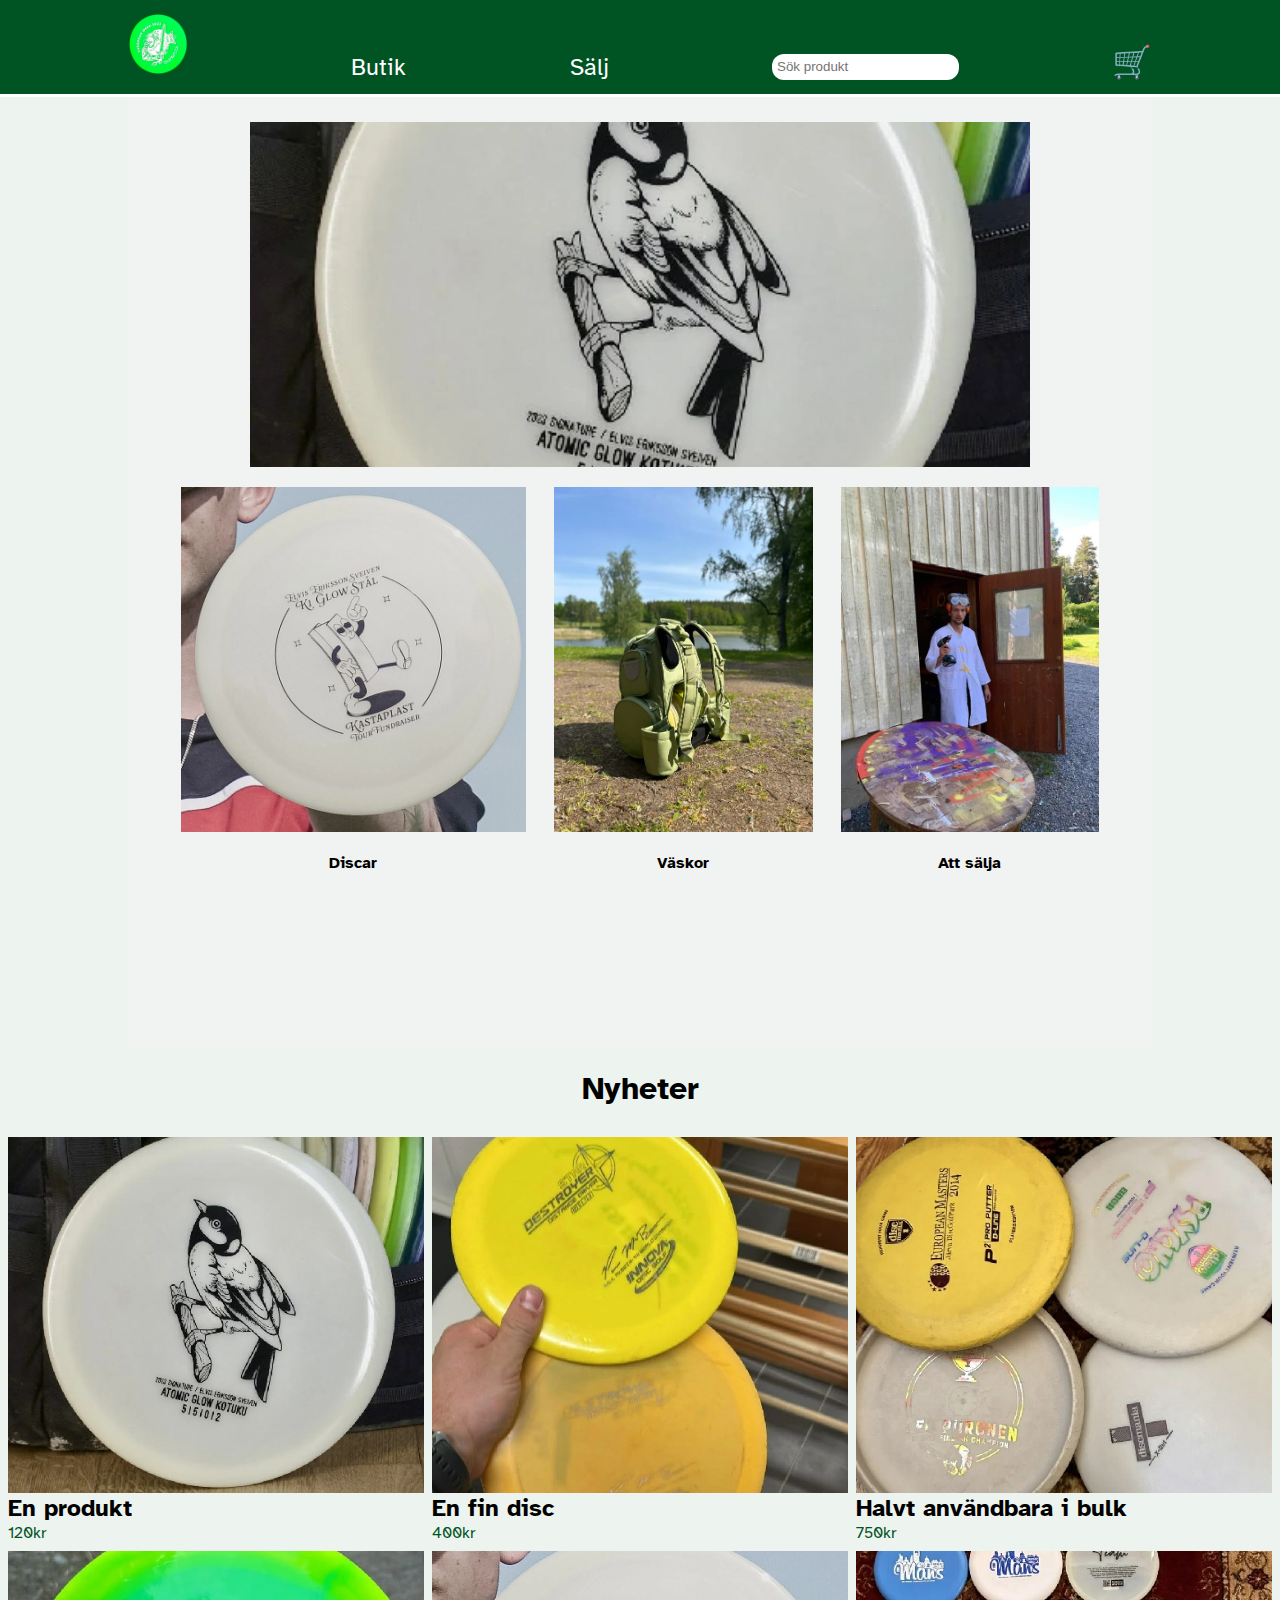
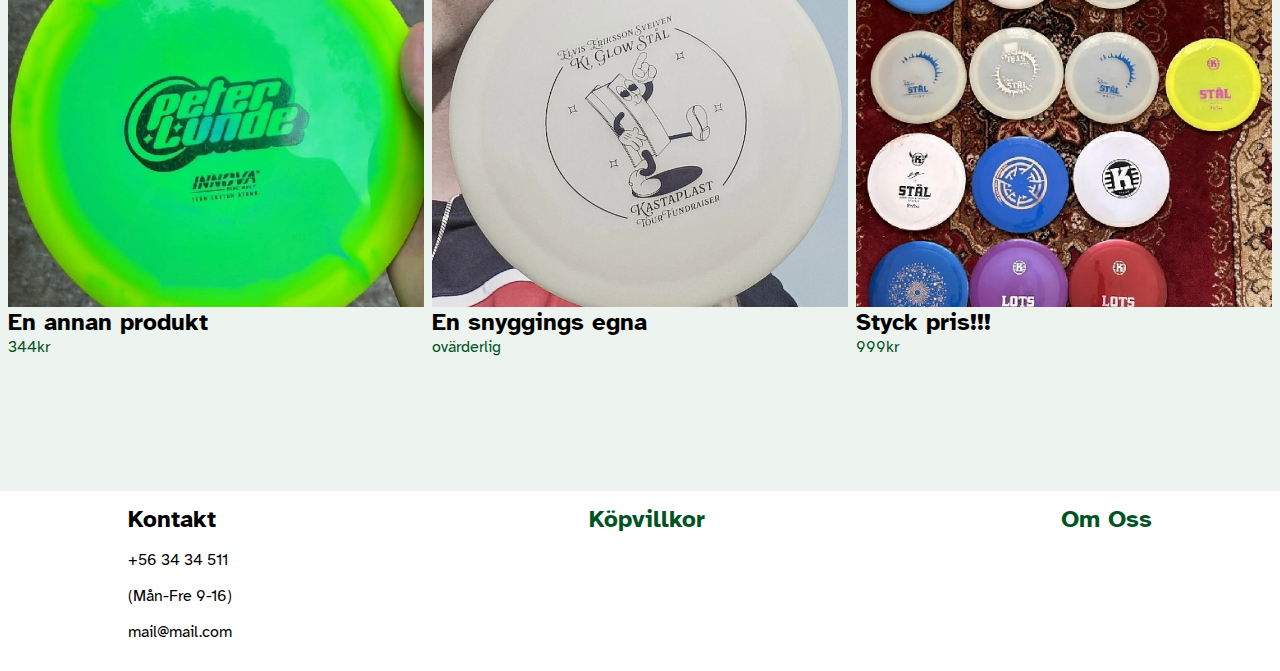
<file: index.html>
<!DOCTYPE html>
<html lang="sv">

<head>
    <meta charset="UTF-8">
    <meta name="viewport" content="width=device-width, initial-scale=1.0">
    <title>DiscDobb</title>
    <link rel="stylesheet" href="index.css">
    <link rel="preconnect" href="https://fonts.googleapis.com">
    <link rel="preconnect" href="https://fonts.gstatic.com" crossorigin>
    <link
        href="https://fonts.googleapis.com/css2?family=Atkinson+Hyperlegible:ital,wght@0,400;0,700;1,400;1,700&family=Open+Sans:ital,wght@0,300..800;1,300..800&display=swap"
        rel="stylesheet">
</head>

<body>
    <header>
        <a href="index.html"><img src="media/logo.png" alt="hem"></a>
        <a href="butik.html" class="hideMobile">Butik</a>
        <a href="butik.html" class="hideMobile">Sälj</a>
        <div style="margin-top: auto; margin-bottom: 2px;" class="hideMobile">
            <input type="text" placeholder="Sök produkt">
        </div>
        <a href="vagn.html" style="font-size: 32px;">🛒</a>
    </header>

    <main>
        <div id="content">
            <div id="slides">
                <picture>
                    <source srcset="media/bild1.webp" type="image/webp">
                    <img class="imgSlide" src="media/bild1.jpg" alt="bild av disc">
                </picture>
                <picture>
                    <source srcset="media/bild2.webp" type="image/webp">
                    <img class="imgSlide" src="media/bild2.jpg" alt="bild av disc">
                </picture>
                <picture>
                    <source srcset="media/bild3.webp" type="image/webp">
                    <img class="imgSlide" src="media/bild3.jpg" alt="bild av disc">
                </picture>
                <picture>
                    <source srcset="media/bild9.webp" type="image/webp">
                    <img class="imgSlide" src="media/bild9.jpg" alt="bild av disc">
                </picture>
            </div>

            <div id="groups">
                <a href="butik.html">
                    <picture>
                        <source srcset="media/bild4.webp" type="image/webp">
                        <img class="groupImg" src="media/bild4.jpg" alt="bild av disc">
                    </picture>
                    <p style="text-align:center;"><b>Discar</b></p>
                </a>

                <a href="butik.html">
                    <picture>
                        <source srcset="media/bag.webp" type="image/webp">
                        <img class="groupImg" src="media/bag.jpg" alt="bild av väska">
                    </picture>
                    <p style="text-align:center;"><b>Väskor</b></p>
                </a>

                <a href="butik.html">
                    <picture>
                        <source srcset="media/annat.webp" type="image/webp">
                        <img class="groupImg" src="media/annat.jpg" alt="bild av extra prylar">
                    </picture>
                    <p style="text-align:center;"><b>Att sälja</b></p>
                </a>
            </div>
        </div>

        <article>
            <h1>Nyheter</h1>
            <div id="product">
                <div class="productRow">
                    <a href="produkt.html">
                        <picture>
                            <source srcset="media/bild1.webp" type="image/webp">
                            <img class="productImg" src="media/bild1.jpg" alt="bild av disc">
                        </picture>
                        <h2>En produkt</h2>
                        <p class="price">120kr</p>
                    </a>

                    <a href="produkt1.html">
                        <picture>
                            <source srcset="media/bild2.webp" type="image/webp">
                            <img class="productImg" src="media/bild2.jpg" alt="bild av disc">
                        </picture>
                        <h2>En annan produkt</h2>
                        <p class="price">344kr</p>
                    </a>
                </div>

                <div class="productRow">
                    <a href="produkt2.html">
                        <picture>
                            <source srcset="media/bild3.webp" type="image/webp">
                            <img class="productImg" src="media/bild3.jpg" alt="bild av disc">
                        </picture>
                        <h2>En fin disc</h2>
                        <p class="price">400kr</p>
                    </a>

                    <a href="produkt3.html">
                        <picture>
                            <source srcset="media/bild4.webp" type="image/webp">
                            <img class="productImg" src="media/bild4.jpg" alt="bild av disc">
                        </picture>
                        <h2>En snyggings egna</h2>
                        <p class="price">ovärderlig</p>
                    </a>
                </div>

                <div class="productRow">
                    <a href="produkt4.html">
                        <picture>
                            <source srcset="media/bild5.webp" type="image/webp">
                            <img class="productImg" src="media/bild5.jpg" alt="bild av disc">
                        </picture>
                        <h2>Halvt användbara i bulk</h2>
                        <p class="price">750kr</p>
                    </a>

                    <a href="produkt5.html">
                        <picture>
                            <source srcset="media/bild10.webp" type="image/webp">
                            <img class="productImg" src="media/bild10.jpg" alt="bild av disc">
                        </picture>
                        <h2>Styck pris!!!</h2>
                        <p class="price">999kr</p>
                    </a>
                </div>
            </div>
        </article>
    </main>

    <footer>
        <div class="footinfo">
            <h2>Kontakt</h2>
            <p>+56 34 34 511</p>
            <p>(Mån-Fre 9-16)</p>
            <p>mail@mail.com</p>
        </div>
        <div class="footinfo">
            <h2><a href="villkor.html">Köpvillkor</a></h2>
        </div>
        <div class="footinfo">
            <h2><a href="info.html">Om Oss</a></h2>
        </div>
    </footer>

    <script src="script.js"></script>
</body>

</html>
</file>
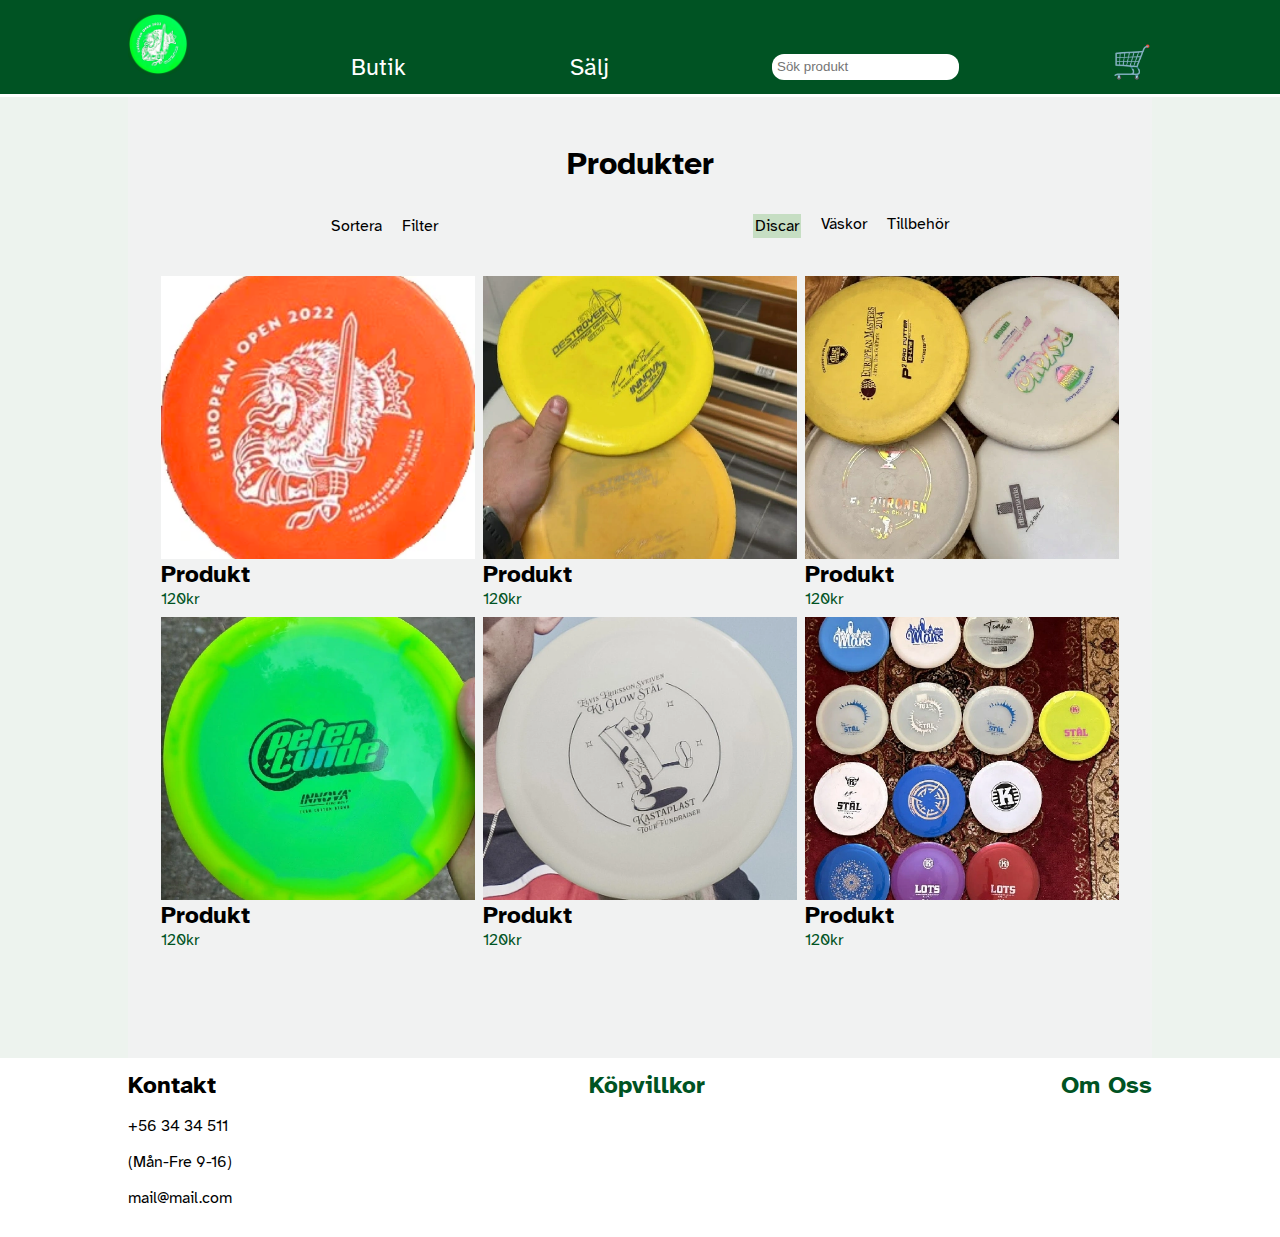
<file: butik.html>
<!DOCTYPE html>
<html lang="sv">

<head>
    <meta charset="UTF-8">
    <meta name="viewport" content="width=device-width, initial-scale=1.0">
    <title>DiscDobb</title>
    <link rel="stylesheet" href="index.css">
    <link rel="preconnect" href="https://fonts.googleapis.com">
    <link rel="preconnect" href="https://fonts.gstatic.com" crossorigin>
    <link
        href="https://fonts.googleapis.com/css2?family=Atkinson+Hyperlegible:ital,wght@0,400;0,700;1,400;1,700&family=Open+Sans:ital,wght@0,300..800;1,300..800&display=swap"
        rel="stylesheet">
</head>

<body>
    <header>
        <a href="index.html"><img src="media/logo.png" alt="hem"></a>
        <a href="butik.html" class="hideMobile">Butik</a>
        <a href="butik.html" class="hideMobile">Sälj</a>
        <div style="margin-top: auto; margin-bottom: 2px;" class="hideMobile">
            <input type="text" placeholder="Sök produkt">
        </div>
        <a href="vagn.html" style="font-size: 32px;">🛒</a>
    </header>

    <main>
        <div id="content">
            <article>
                <h1>Produkter</h1>
                <div id="groupsShop">
                    <div class="sort">
                        <p>Sortera</p>
                        <p>Filter</p>
                    </div>
                    <div class="sort">
                        <p style="background-color: #c6dec3; padding: 2px;">Discar</p>
                        <p>Väskor</p>
                        <p>Tillbehör</p>
                    </div>
                </div>

                <div id="product">
                    <div class="productRow">
                        <a href="produkt.html">
                            <picture>
                                <source srcset="media/bild12.webp" type="image/webp">
                                <img class="productImg" src="media/bild12.jpg" alt="bild av disc">
                            </picture>
                            <h2>Produkt</h2>
                            <p class="price">120kr</p>
                        </a>

                        <a href="produkt1.html">
                            <picture>
                                <source srcset="media/bild2.webp" type="image/webp">
                                <img class="productImg" src="media/bild2.jpg" alt="bild av disc">
                            </picture>
                            <h2>Produkt</h2>
                            <p class="price">120kr</p>
                        </a>
                    </div>

                    <div class="productRow">
                        <a href="produkt2.html">
                            <picture>
                                <source srcset="media/bild3.webp" type="image/webp">
                                <img class="productImg" src="media/bild3.jpg" alt="bild av disc">
                            </picture>
                            <h2>Produkt</h2>
                            <p class="price">120kr</p>
                        </a>

                        <a href="produkt3.html">
                            <picture>
                                <source srcset="media/bild4.webp" type="image/webp">
                                <img class="productImg" src="media/bild4.jpg" alt="bild av disc">
                            </picture>
                            <h2>Produkt</h2>
                            <p class="price">120kr</p>
                        </a>
                    </div>

                    <div class="productRow">
                        <a href="produkt4.html">
                            <picture>
                                <source srcset="media/bild5.webp" type="image/webp">
                                <img class="productImg" src="media/bild5.jpg" alt="bild av disc">
                            </picture>
                            <h2>Produkt</h2>
                            <p class="price">120kr</p>
                        </a>

                        <a href="produkt5.html">
                            <picture>
                                <source srcset="media/bild10.webp" type="image/webp">
                                <img class="productImg" src="media/bild10.jpg" alt="bild av disc">
                            </picture>
                            <h2>Produkt</h2>
                            <p class="price">120kr</p>
                        </a>
                    </div>
                </div>
            </article>
        </div>
    </main>

    <footer>
        <div class="footinfo">
            <h2>Kontakt</h2>
            <p>+56 34 34 511</p>
            <p>(Mån-Fre 9-16)</p>
            <p>mail@mail.com</p>
        </div>
        <div class="footinfo">
            <h2><a href="villkor.html">Köpvillkor</a></h2>
        </div>
        <div class="footinfo">
            <h2><a href="info.html">Om Oss</a></h2>
        </div>
    </footer>
</body>

</html>
</file>
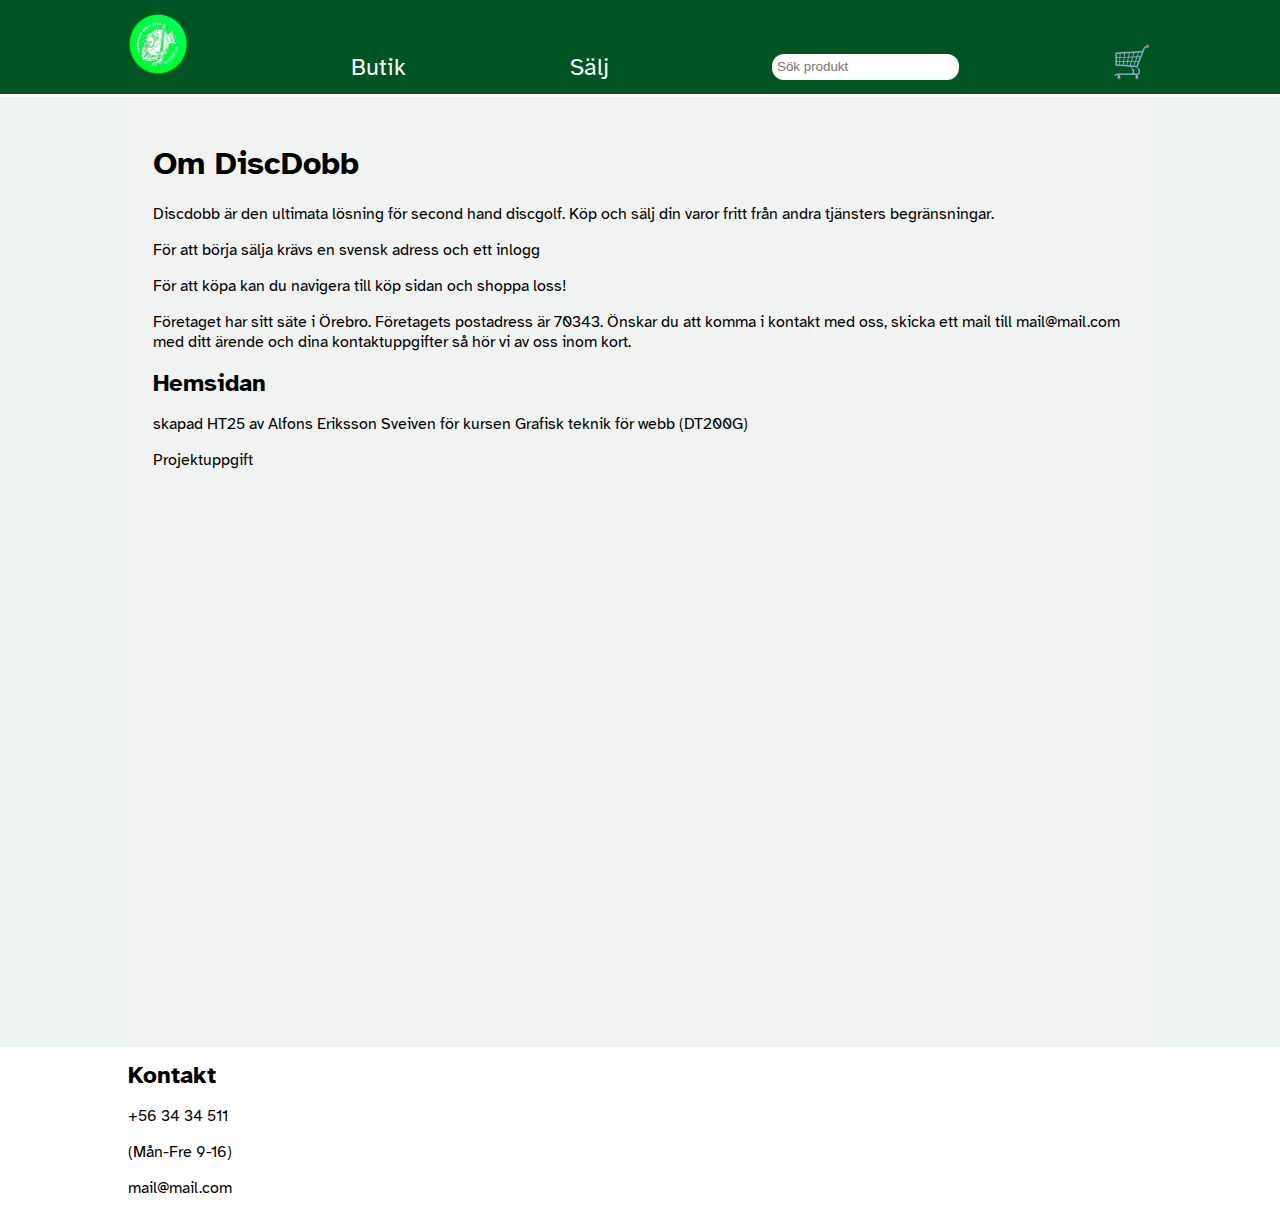
<file: info.html>
<!DOCTYPE html>
<html lang="sv">

<head>
    <meta charset="UTF-8">
    <meta name="viewport" content="width=device-width, initial-scale=1.0">
    <title>DiscDobb</title>
    <link rel="stylesheet" href="index.css">
    <link rel="preconnect" href="https://fonts.googleapis.com">
    <link rel="preconnect" href="https://fonts.gstatic.com" crossorigin>
    <link
        href="https://fonts.googleapis.com/css2?family=Atkinson+Hyperlegible:ital,wght@0,400;0,700;1,400;1,700&family=Open+Sans:ital,wght@0,300..800;1,300..800&display=swap"
        rel="stylesheet">
</head>

<body>
    <header>
        <a href="index.html"><img src="media/logo.png" alt="hem"></a>
        <a href="butik.html" class="hideMobile">Butik</a>
        <a href="butik.html" class="hideMobile">Sälj</a>
        <div style="margin-top: auto; margin-bottom: 2px;" class="hideMobile">
            <input type="text" placeholder="Sök produkt">
        </div>
        <a href="vagn.html" style="font-size: 32px;">🛒</a>
    </header>
    <main>
        <div id="content">

            <h1>Om DiscDobb</h1>
            <p>Discdobb är den ultimata lösning för second hand discgolf. Köp och sälj din varor fritt från andra
                tjänsters begränsningar.</p>
            <p>För att börja sälja krävs en svensk adress och ett inlogg</p>
            <p>För att köpa kan du navigera till köp sidan och shoppa loss!</p>
            <p>Företaget har sitt säte i Örebro. Företagets postadress är 70343.
                Önskar du att komma i kontakt med oss, skicka ett mail till mail@mail.com med ditt ärende och dina
                kontaktuppgifter så
                hör vi av oss inom kort.</p>
            <h2>Hemsidan</h2>
            <p>skapad HT25 av Alfons Eriksson Sveiven för kursen Grafisk teknik för webb (DT200G)</p>
            <p>Projektuppgift</p>
        </div>
    </main>
    <footer>
        <div>
            <h2>Kontakt</h2>
            <p>+56 34 34 511</p>
            <p>(Mån-Fre 9-16)</p>
            <p>mail@mail.com</p>
        </div>
    </footer>
</body>

</html>
</file>
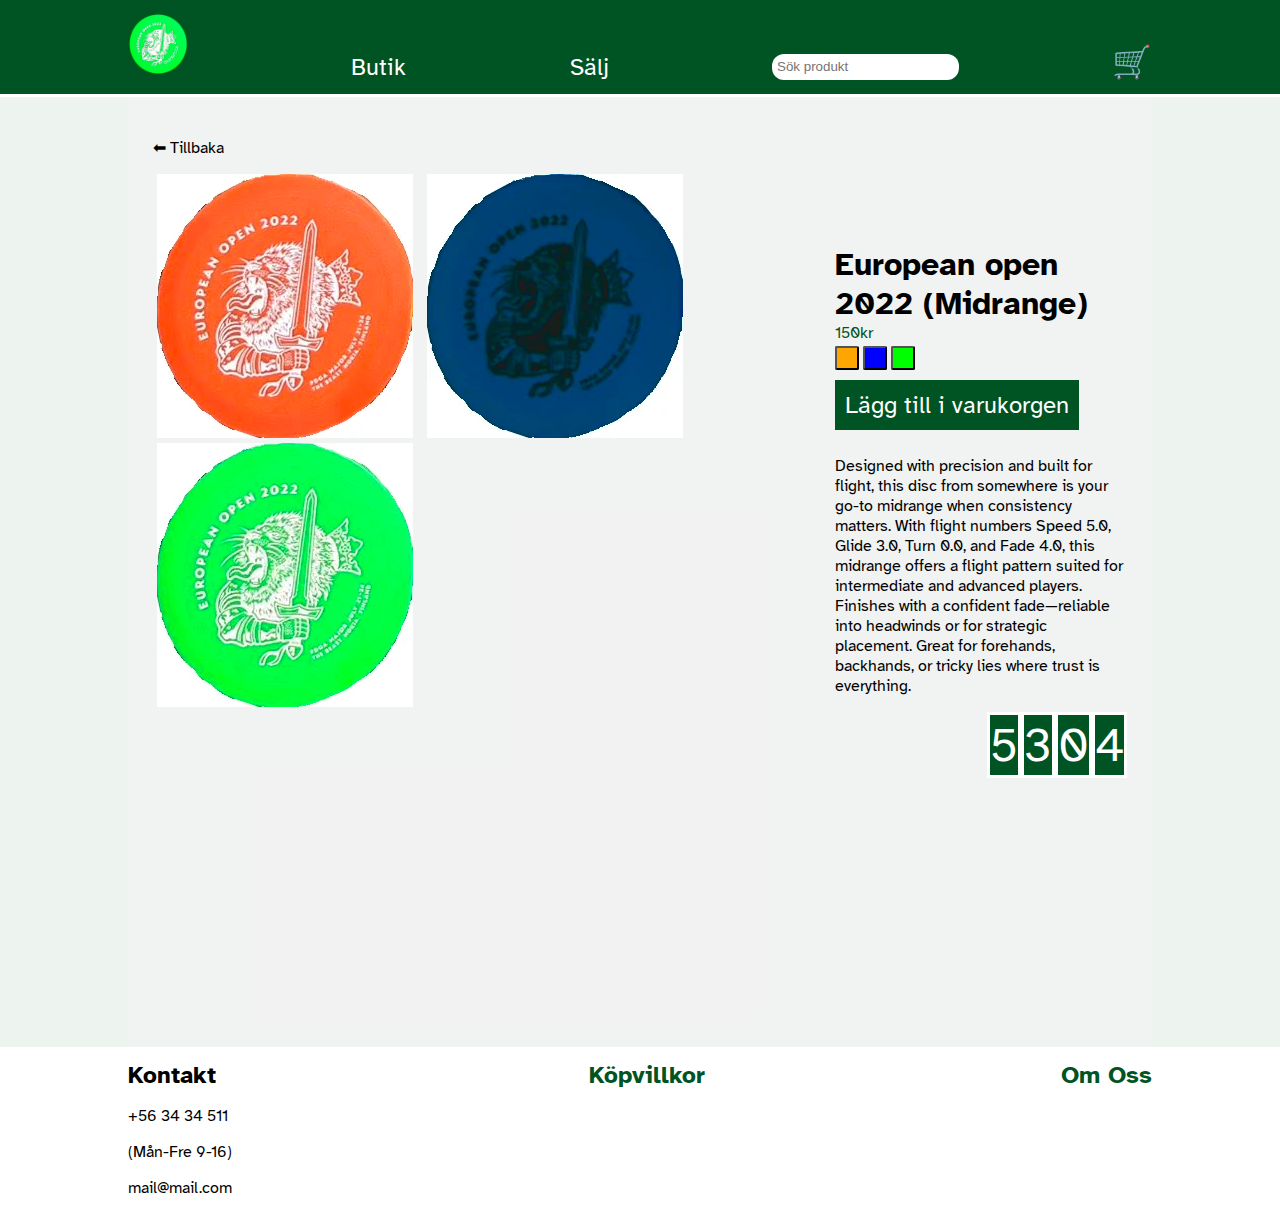
<file: produkt.html>
<!DOCTYPE html>
<html lang="sv">

<head>
    <meta charset="UTF-8">
    <meta name="viewport" content="width=device-width, initial-scale=1.0">
    <title>DiscDobb</title>
    <link rel="stylesheet" href="index.css">
    <link rel="preconnect" href="https://fonts.googleapis.com">
    <link rel="preconnect" href="https://fonts.gstatic.com" crossorigin>
    <link
        href="https://fonts.googleapis.com/css2?family=Atkinson+Hyperlegible:ital,wght@0,400;0,700;1,400;1,700&family=Open+Sans:ital,wght@0,300..800;1,300..800&display=swap"
        rel="stylesheet">
</head>

<body>
    <header>
        <a href="index.html"><img src="media/logo.png" alt="hem"></a>
        <a href="butik.html" class="hideMobile">Butik</a>
        <a href="butik.html" class="hideMobile">Sälj</a>
        <div style="margin-top: auto; margin-bottom: 2px;" class="hideMobile">
            <input type="text" placeholder="Sök produkt">
        </div>
        <a href="vagn.html" style="font-size: 32px;">🛒</a>
    </header>

    <main>
        <div id="content">
            <a href="butik.html" style="text-decoration:none;color:black;">
                <p>⬅ Tillbaka</p>
            </a>

            <article id="shop">
                <div id="product" style="width: 75%;">
                    <div id="productShop">
                        <picture>
                            <source srcset="media/bild12.webp" type="image/webp">
                            <img style="margin-right: 10px;" src="media/bild12.jpg" alt="bild av disc">
                        </picture>
                        <picture>
                            <source srcset="media/bild13.webp" type="image/webp">
                            <img style="margin-right: 10px;" src="media/bild13.jpg" alt="bild av disc">
                        </picture>
                        <picture>
                            <source srcset="media/bild14.webp" type="image/webp">
                            <img style="margin-right: 10px;" src="media/bild14.jpg" alt="bild av disc">
                        </picture>
                    </div>
                </div>

                <div id="shopInfo">
                    <h1>European open 2022 (Midrange)</h1>
                    <p class="price">150kr</p>
                    <div>
                        <button class="colorPick" style="background-color: orange;"></button>
                        <button class="colorPick" style="background-color: blue;"></button>
                        <button class="colorPick" style="background-color: lime;"></button>
                    </div>
                    <button id="putIn">Lägg till i varukorgen</button>
                    <p>
                        Designed with precision and built for flight, this disc from
                        somewhere is your go-to midrange when
                        consistency matters. With flight numbers Speed 5.0, Glide 3.0, Turn 0.0, and Fade 4.0, this
                        midrange offers a flight pattern suited for intermediate and advanced players. Finishes with a
                        confident fade—reliable into headwinds or for strategic placement. Great for forehands,
                        backhands, or tricky lies where trust is everything.
                    </p>
                </div>

                <div id="productShopMobile">
                    <picture>
                        <source srcset="media/bild12.webp" type="image/webp">
                        <img class="mobileImg" src="media/bild12.jpg" alt="bild av disc">
                    </picture>
                    <picture>
                        <source srcset="media/bild13.webp" type="image/webp">
                        <img class="mobileImg" src="media/bild13.jpg" alt="bild av disc">
                    </picture>
                    <picture>
                        <source srcset="media/bild14.webp" type="image/webp">
                        <img class="mobileImg" src="media/bild14.jpg" alt="bild av disc">
                    </picture>
                </div>
            </article>

            <div style="display:flex; justify-content: space-between;">
                <div></div>
                <div style="display:flex;">
                    <p class="stats">5</p>
                    <p class="stats">3</p>
                    <p class="stats">0</p>
                    <p class="stats">4</p>
                </div>
            </div>
        </div>
    </main>

    <footer>
        <div class="footinfo">
            <h2>Kontakt</h2>
            <p>+56 34 34 511</p>
            <p>(Mån-Fre 9-16)</p>
            <p>mail@mail.com</p>
        </div>
        <div class="footinfo">
            <h2><a href="villkor.html">Köpvillkor</a></h2>
        </div>
        <div class="footinfo">
            <h2><a href="info.html">Om Oss</a></h2>
        </div>
    </footer>

    <script>
        if (window.innerWidth < 900) {
            document.getElementById('videoThrow').controls = true;
        }
    </script>
</body>

</html>
</file>
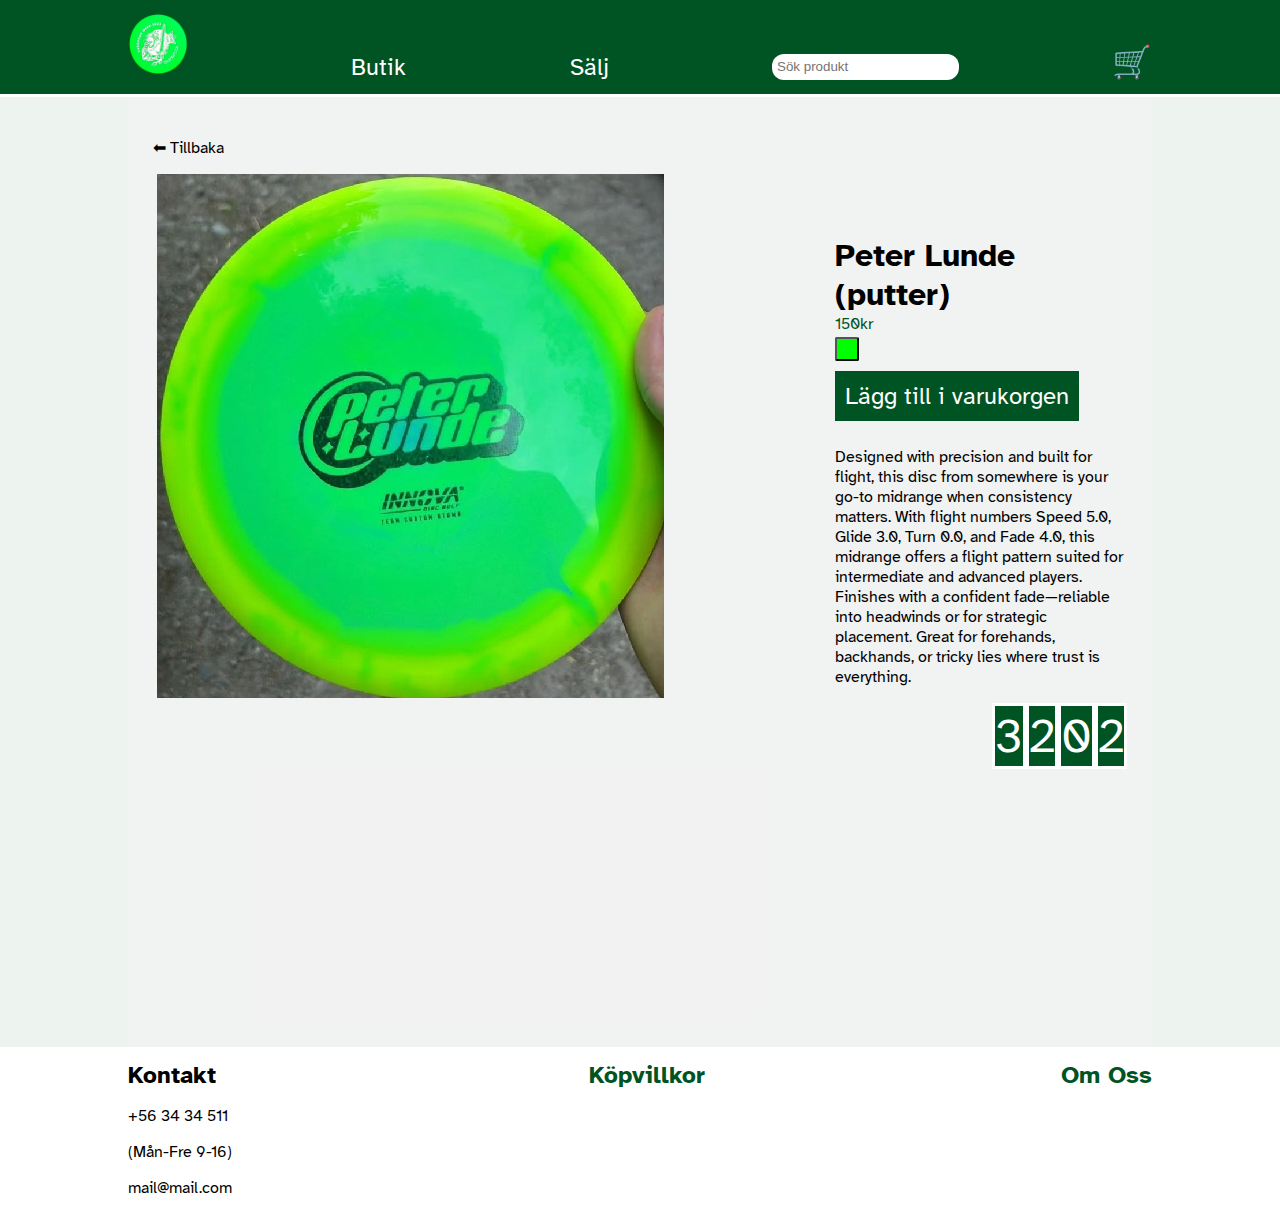
<file: produkt1.html>
<!DOCTYPE html>
<html lang="sv">

<head>
    <meta charset="UTF-8">
    <meta name="viewport" content="width=device-width, initial-scale=1.0">
    <title>DiscDobb</title>
    <link rel="stylesheet" href="index.css">
    <link rel="preconnect" href="https://fonts.googleapis.com">
    <link rel="preconnect" href="https://fonts.gstatic.com" crossorigin>
    <link
        href="https://fonts.googleapis.com/css2?family=Atkinson+Hyperlegible:ital,wght@0,400;0,700;1,400;1,700&family=Open+Sans:ital,wght@0,300..800;1,300..800&display=swap"
        rel="stylesheet">
</head>

<body>
    <header>
        <a href="index.html"><img src="media/logo.png" alt="hem"></a>
        <a href="butik.html" class="hideMobile">Butik</a>
        <a href="butik.html" class="hideMobile">Sälj</a>
        <div style="margin-top: auto; margin-bottom: 2px;" class="hideMobile">
            <input type="text" placeholder="Sök produkt">
        </div>
        <a href="vagn.html" style="font-size: 32px;">🛒</a>
    </header>

    <main>
        <div id="content">
            <a href="butik.html" style="text-decoration:none;color:black;">
                <p>⬅ Tillbaka</p>
            </a>

            <article id="shop">
                <div id="product" style="width: 75%;">
                    <div id="productShop">
                        <picture>
                            <source srcset="media/bild2.webp" type="image/webp">
                            <img style="margin-right: 10px;" src="media/bild2.jpg" alt="bild av disc">
                        </picture>
                    </div>
                </div>

                <div id="shopInfo">
                    <h1>Peter Lunde (putter)</h1>
                    <p class="price">150kr</p>
                    <div>
                        <button class="colorPick" style="background-color: lime;"></button>
                    </div>
                    <button id="putIn">Lägg till i varukorgen</button>
                    <p>
                        Designed with precision and built for flight, this disc from
                        somewhere is your go-to midrange when
                        consistency matters. With flight numbers Speed 5.0, Glide 3.0, Turn 0.0, and Fade 4.0, this
                        midrange offers a flight pattern suited for intermediate and advanced players. Finishes with a
                        confident fade—reliable into headwinds or for strategic placement. Great for forehands,
                        backhands, or tricky lies where trust is everything.
                    </p>
                </div>

                <div id="productShopMobile">
                    <picture>
                        <source srcset="media/bild2.webp" type="image/webp">
                        <img class="mobileImg" src="media/bild2.jpg" alt="bild av disc">
                    </picture>
                </div>
            </article>

            <div style="display:flex; justify-content: space-between;">
                <div></div>
                <div style="display:flex;">
                    <p class="stats">3</p>
                    <p class="stats">2</p>
                    <p class="stats">0</p>
                    <p class="stats">2</p>
                </div>
            </div>
        </div>
    </main>

    <footer>
        <div class="footinfo">
            <h2>Kontakt</h2>
            <p>+56 34 34 511</p>
            <p>(Mån-Fre 9-16)</p>
            <p>mail@mail.com</p>
        </div>
        <div class="footinfo">
            <h2><a href="villkor.html">Köpvillkor</a></h2>
        </div>
        <div class="footinfo">
            <h2><a href="info.html">Om Oss</a></h2>
        </div>
    </footer>

    <script>
        if (window.innerWidth < 900) {
            document.getElementById('videoThrow').controls = true;
        }
    </script>
</body>

</html>
</file>
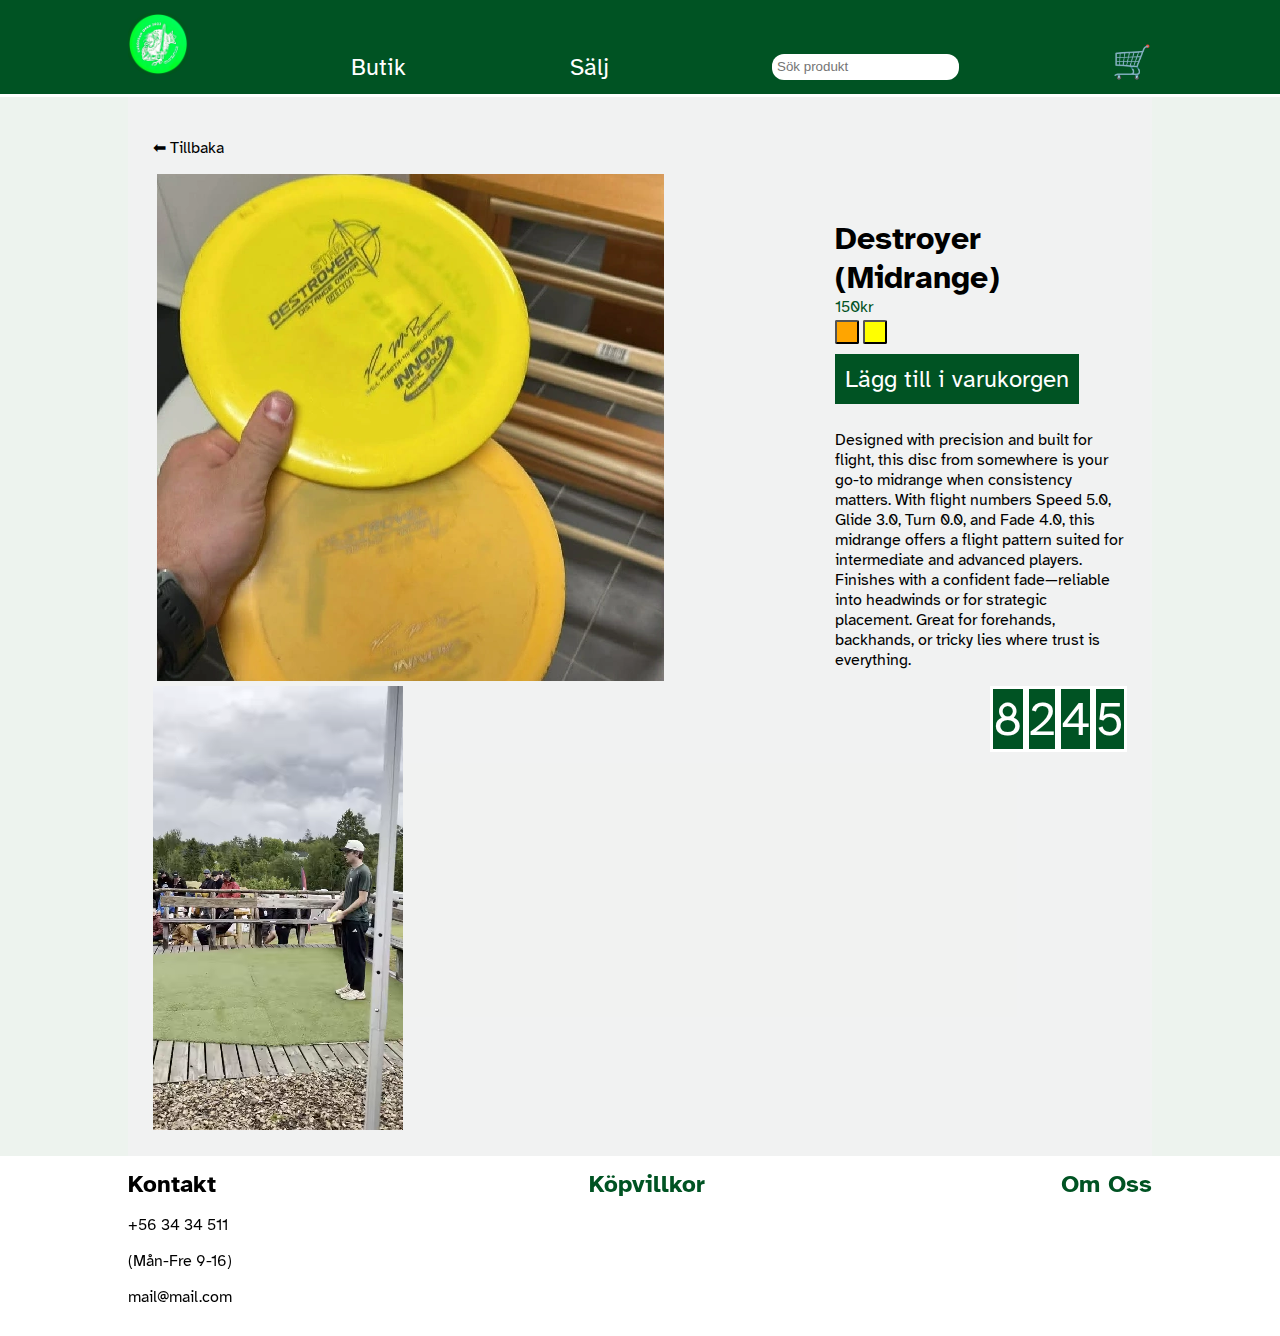
<file: produkt2.html>
<!DOCTYPE html>
<html lang="sv">

<head>
    <meta charset="UTF-8">
    <meta name="viewport" content="width=device-width, initial-scale=1.0">
    <title>DiscDobb</title>
    <link rel="stylesheet" href="index.css">
    <link rel="preconnect" href="https://fonts.googleapis.com">
    <link rel="preconnect" href="https://fonts.gstatic.com" crossorigin>
    <link
        href="https://fonts.googleapis.com/css2?family=Atkinson+Hyperlegible:ital,wght@0,400;0,700;1,400;1,700&family=Open+Sans:ital,wght@0,300..800;1,300..800&display=swap"
        rel="stylesheet">
</head>

<body>
    <header>
        <a href="index.html"><img src="media/logo.png" alt="hem"></a>
        <a href="butik.html" class="hideMobile">Butik</a>
        <a href="butik.html" class="hideMobile">Sälj</a>
        <div style="margin-top: auto; margin-bottom: 2px;" class="hideMobile">
            <input type="text" placeholder="Sök produkt">
        </div>
        <a href="vagn.html" style="font-size: 32px;">🛒</a>
    </header>

    <main>
        <div id="content">
            <a href="butik.html" style="text-decoration:none;color:black;">
                <p>⬅ Tillbaka</p>
            </a>

            <article id="shop">
                <div id="product" style="width: 75%;">
                    <div id="productShop">
                        <picture>
                            <source srcset="media/bild3.webp" type="image/webp">
                            <img style="margin-right: 10px;" src="media/bild3.jpg" alt="bild av disc">
                        </picture>
                    </div>
                </div>

                <div id="shopInfo">
                    <h1>Destroyer (Midrange)</h1>
                    <p class="price">150kr</p>
                    <div>
                        <button class="colorPick" style="background-color: orange;"></button>
                        <button class="colorPick" style="background-color: yellow;"></button>
                    </div>
                    <button id="putIn">Lägg till i varukorgen</button>
                    <p>
                        Designed with precision and built for flight, this disc from
                        somewhere is your go-to midrange when
                        consistency matters. With flight numbers Speed 5.0, Glide 3.0, Turn 0.0, and Fade 4.0, this
                        midrange offers a flight pattern suited for intermediate and advanced players. Finishes with a
                        confident fade—reliable into headwinds or for strategic placement. Great for forehands,
                        backhands, or tricky lies where trust is everything.
                    </p>
                </div>

                <div id="productShopMobile">
                    <picture>
                        <source srcset="media/bild3.webp" type="image/webp">
                        <img class="mobileImg" src="media/bild3.jpg" alt="bild av disc">
                    </picture>
                </div>
            </article>

            <div style="display:flex; justify-content: space-between;">
                <video id="videoThrow" autoplay loop muted playsinline width="250">
                    <source src="/media/kast3.webm" type="video/webm">
                    <source src="/media/kast3.mp4" type="video/mp4">
                </video>
                <div style="display:flex;">
                    <p class="stats">8</p>
                    <p class="stats">2</p>
                    <p class="stats">4</p>
                    <p class="stats">5</p>
                </div>
            </div>
        </div>
    </main>

    <footer>
        <div class="footinfo">
            <h2>Kontakt</h2>
            <p>+56 34 34 511</p>
            <p>(Mån-Fre 9-16)</p>
            <p>mail@mail.com</p>
        </div>
        <div class="footinfo">
            <h2><a href="villkor.html">Köpvillkor</a></h2>
        </div>
        <div class="footinfo">
            <h2><a href="info.html">Om Oss</a></h2>
        </div>
    </footer>

    <script>
        if (window.innerWidth < 900) {
            document.getElementById('videoThrow').controls = true;
        }
    </script>
</body>

</html>
</file>
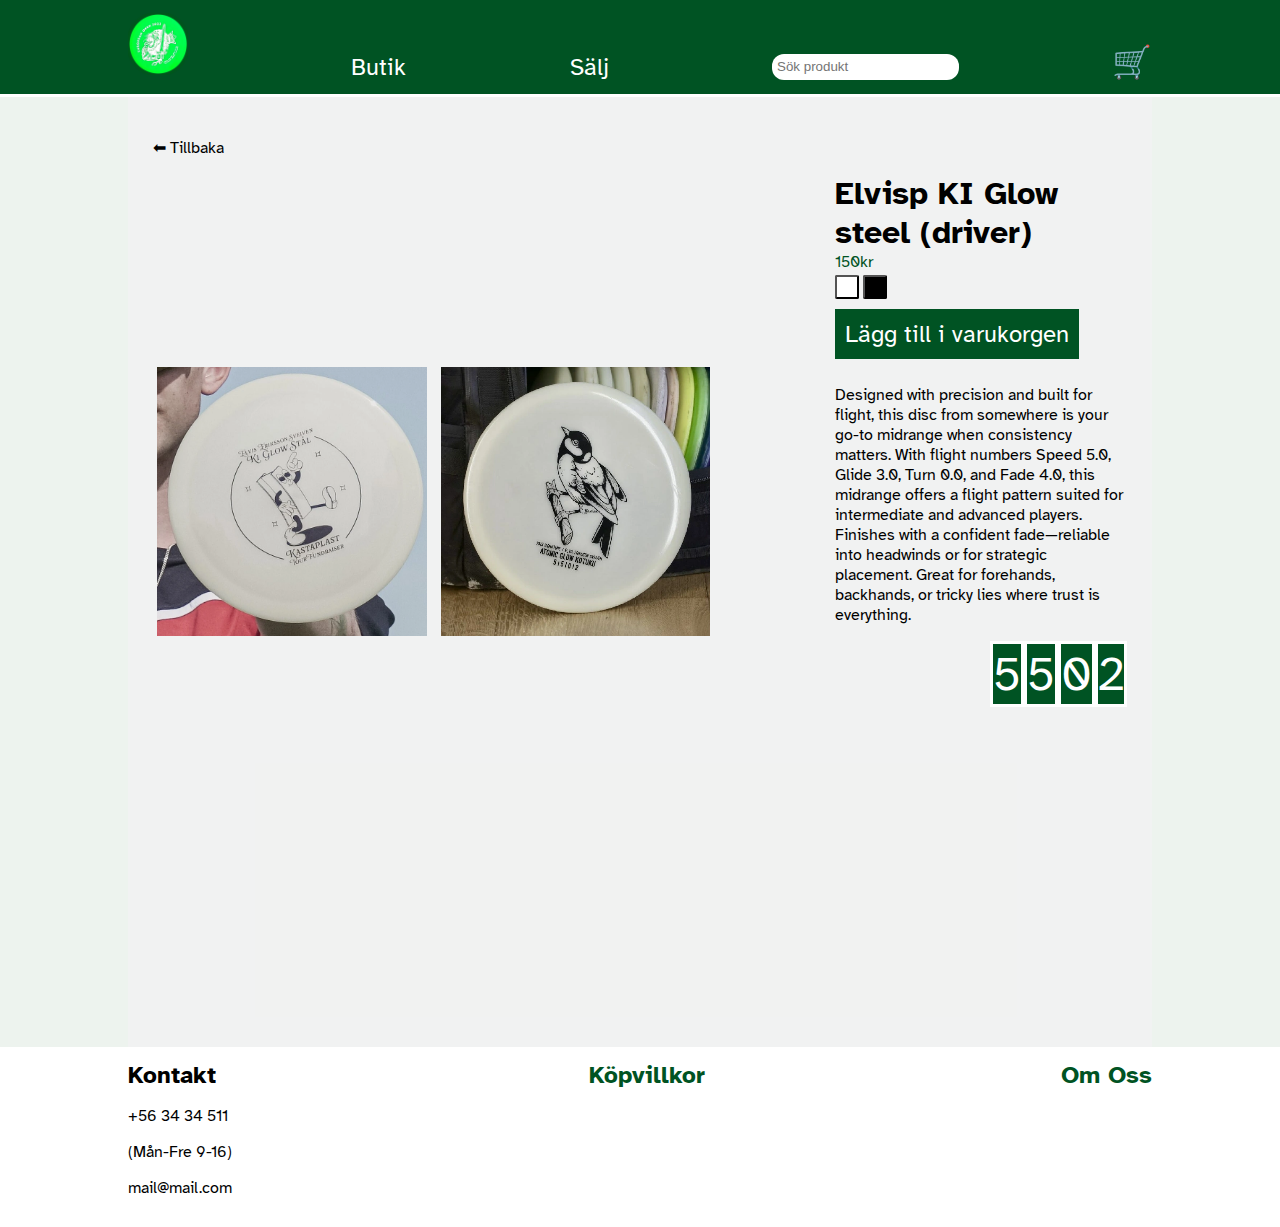
<file: produkt3.html>
<!DOCTYPE html>
<html lang="sv">

<head>
    <meta charset="UTF-8">
    <meta name="viewport" content="width=device-width, initial-scale=1.0">
    <title>DiscDobb</title>
    <link rel="stylesheet" href="index.css">
    <link rel="preconnect" href="https://fonts.googleapis.com">
    <link rel="preconnect" href="https://fonts.gstatic.com" crossorigin>
    <link
        href="https://fonts.googleapis.com/css2?family=Atkinson+Hyperlegible:ital,wght@0,400;0,700;1,400;1,700&family=Open+Sans:ital,wght@0,300..800;1,300..800&display=swap"
        rel="stylesheet">
</head>

<body>
    <header>
        <a href="index.html"><img src="media/logo.png" alt="hem"></a>
        <a href="butik.html" class="hideMobile">Butik</a>
        <a href="butik.html" class="hideMobile">Sälj</a>
        <div style="margin-top: auto; margin-bottom: 2px;" class="hideMobile">
            <input type="text" placeholder="Sök produkt">
        </div>
        <a href="vagn.html" style="font-size: 32px;">🛒</a>
    </header>

    <main>
        <div id="content">
            <a href="butik.html" style="text-decoration:none;color:black;">
                <p>⬅ Tillbaka</p>
            </a>

            <article id="shop">
                <div id="product" style="width: 75%;">
                    <div id="productShop">
                        <picture>
                            <source srcset="media/bild4.webp" type="image/webp">
                            <img style="margin-right: 10px; width: 40%;" src="media/bild4.jpg" alt="bild av disc">
                        </picture>
                        <picture>
                            <source srcset="media/bild1.webp" type="image/webp">
                            <img style="margin-right: 10px; width: 40%;" src="media/bild1.jpg" alt="bild av disc">
                        </picture>
                    </div>
                </div>

                <div id="shopInfo">
                    <h1>Elvisp KI Glow steel (driver)</h1>
                    <p class="price">150kr</p>
                    <div>
                        <button class="colorPick" style="background-color: rgb(255, 255, 255);"></button>
                        <button class="colorPick" style="background-color: rgb(0, 0, 0);"></button>
                    </div>
                    <button id="putIn">Lägg till i varukorgen</button>
                    <p>
                        Designed with precision and built for flight, this disc from
                        somewhere is your go-to midrange when
                        consistency matters. With flight numbers Speed 5.0, Glide 3.0, Turn 0.0, and Fade 4.0, this
                        midrange offers a flight pattern suited for intermediate and advanced players. Finishes with a
                        confident fade—reliable into headwinds or for strategic placement. Great for forehands,
                        backhands, or tricky lies where trust is everything.
                    </p>
                </div>

                <div id="productShopMobile">
                    <picture>
                        <source srcset="media/bild4.webp" type="image/webp">
                        <img class="mobileImg" src="media/bild4.jpg" alt="bild av disc">
                    </picture>
                    <picture>
                        <source srcset="media/bild1.webp" type="image/webp">
                        <img class="mobileImg" src="media/bild1.jpg" alt="bild av disc">
                    </picture>
                </div>
            </article>

            <div style="display:flex; justify-content: space-between;">
                <div></div>
                <div style="display:flex;">
                    <p class="stats">5</p>
                    <p class="stats">5</p>
                    <p class="stats">0</p>
                    <p class="stats">2</p>
                </div>
            </div>
        </div>
    </main>

    <footer>
        <div class="footinfo">
            <h2>Kontakt</h2>
            <p>+56 34 34 511</p>
            <p>(Mån-Fre 9-16)</p>
            <p>mail@mail.com</p>
        </div>
        <div class="footinfo">
            <h2><a href="villkor.html">Köpvillkor</a></h2>
        </div>
        <div class="footinfo">
            <h2><a href="info.html">Om Oss</a></h2>
        </div>
    </footer>

    <script>
        if (window.innerWidth < 900) {
            document.getElementById('videoThrow').controls = true;
        }
    </script>
</body>

</html>
</file>
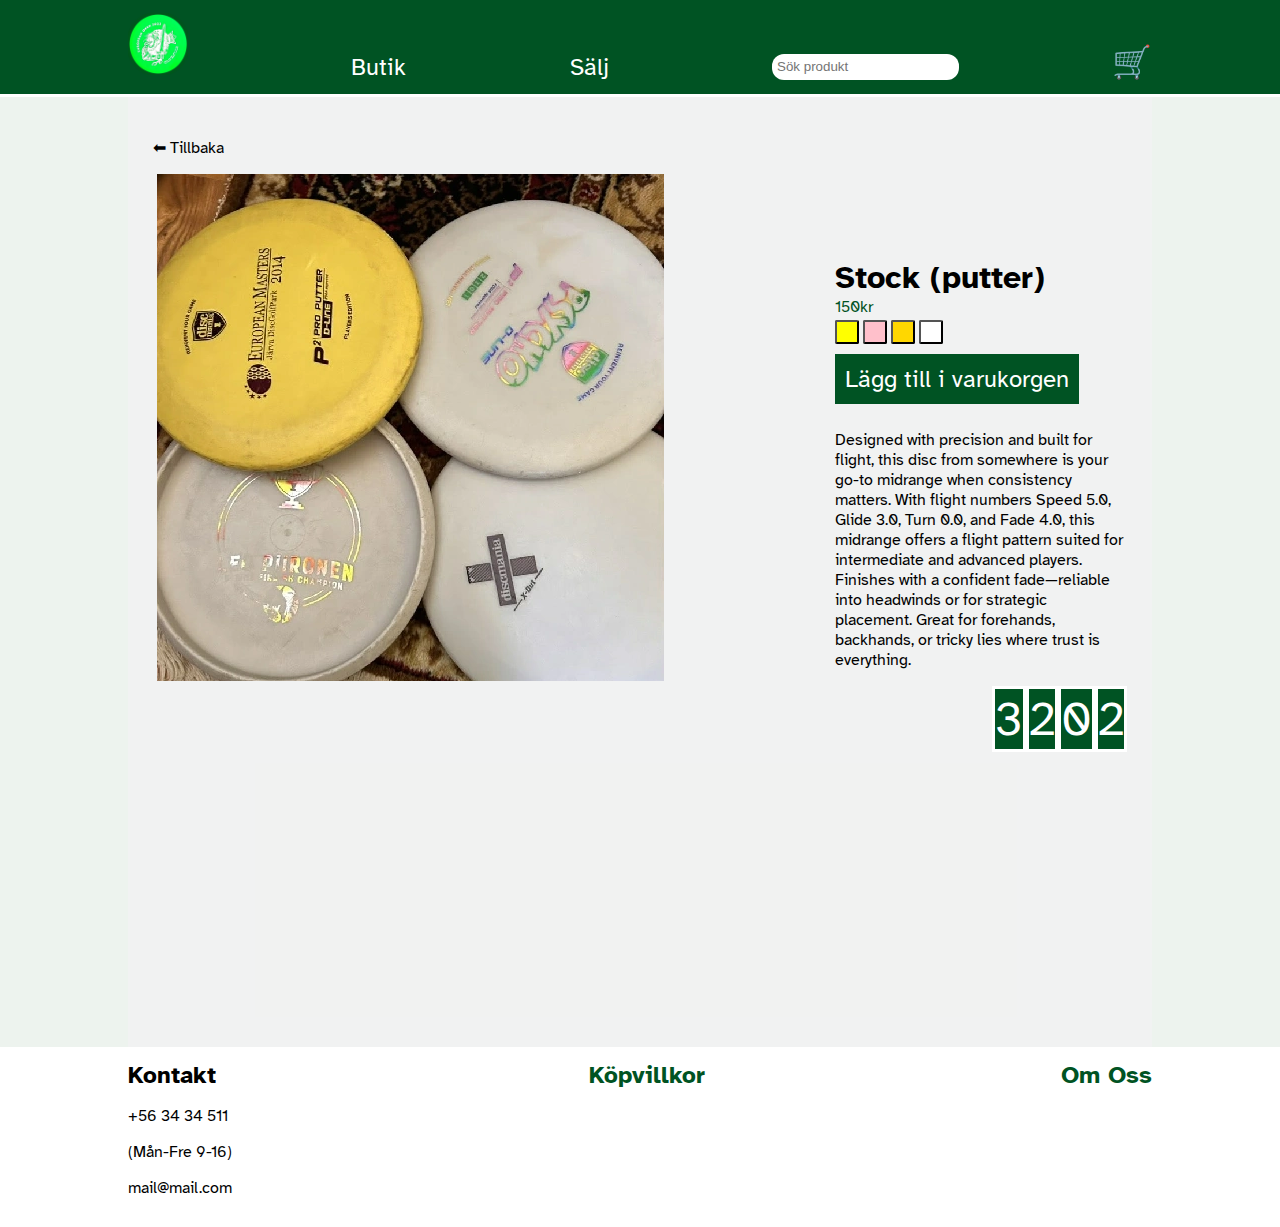
<file: produkt4.html>
<!DOCTYPE html>
<html lang="sv">

<head>
    <meta charset="UTF-8">
    <meta name="viewport" content="width=device-width, initial-scale=1.0">
    <title>DiscDobb</title>
    <link rel="stylesheet" href="index.css">
    <link rel="preconnect" href="https://fonts.googleapis.com">
    <link rel="preconnect" href="https://fonts.gstatic.com" crossorigin>
    <link
        href="https://fonts.googleapis.com/css2?family=Atkinson+Hyperlegible:ital,wght@0,400;0,700;1,400;1,700&family=Open+Sans:ital,wght@0,300..800;1,300..800&display=swap"
        rel="stylesheet">
</head>

<body>
    <header>
        <a href="index.html"><img src="media/logo.png" alt="hem"></a>
        <a href="butik.html" class="hideMobile">Butik</a>
        <a href="butik.html" class="hideMobile">Sälj</a>
        <div style="margin-top: auto; margin-bottom: 2px;" class="hideMobile">
            <input type="text" placeholder="Sök produkt">
        </div>
        <a href="vagn.html" style="font-size: 32px;">🛒</a>
    </header>

    <main>
        <div id="content">
            <a href="butik.html" style="text-decoration:none;color:black;">
                <p>⬅ Tillbaka</p>
            </a>

            <article id="shop">
                <div id="product" style="width: 75%;">
                    <div id="productShop">
                        <picture>
                            <source srcset="media/bild5.webp" type="image/webp">
                            <img style="margin-right: 10px;" src="media/bild5.jpg" alt="bild av disc">
                        </picture>
                    </div>
                </div>

                <div id="shopInfo">
                    <h1>Stock (putter)</h1>
                    <p class="price">150kr</p>
                    <div>
                        <button class="colorPick" style="background-color: yellow;"></button>
                        <button class="colorPick" style="background-color: pink;"></button>
                        <button class="colorPick" style="background-color: gold;"></button>
                        <button class="colorPick" style="background-color: white;"></button>
                    </div>
                    <button id="putIn">Lägg till i varukorgen</button>
                    <p>
                        Designed with precision and built for flight, this disc from
                        somewhere is your go-to midrange when
                        consistency matters. With flight numbers Speed 5.0, Glide 3.0, Turn 0.0, and Fade 4.0, this
                        midrange offers a flight pattern suited for intermediate and advanced players. Finishes with a
                        confident fade—reliable into headwinds or for strategic placement. Great for forehands,
                        backhands, or tricky lies where trust is everything.
                    </p>
                </div>

                <div id="productShopMobile">
                    <picture>
                        <source srcset="media/bild5.webp" type="image/webp">
                        <img class="mobileImg" src="media/bild5.jpg" alt="bild av disc">
                    </picture>
                </div>
            </article>

            <div style="display:flex; justify-content: space-between;">
                <div></div>
                <div style="display:flex;">
                    <p class="stats">3</p>
                    <p class="stats">2</p>
                    <p class="stats">0</p>
                    <p class="stats">2</p>
                </div>
            </div>
        </div>
    </main>

    <footer>
        <div class="footinfo">
            <h2>Kontakt</h2>
            <p>+56 34 34 511</p>
            <p>(Mån-Fre 9-16)</p>
            <p>mail@mail.com</p>
        </div>
        <div class="footinfo">
            <h2><a href="villkor.html">Köpvillkor</a></h2>
        </div>
        <div class="footinfo">
            <h2><a href="info.html">Om Oss</a></h2>
        </div>
    </footer>

    <script>
        if (window.innerWidth < 900) {
            document.getElementById('videoThrow').controls = true;
        }
    </script>
</body>

</html>
</file>
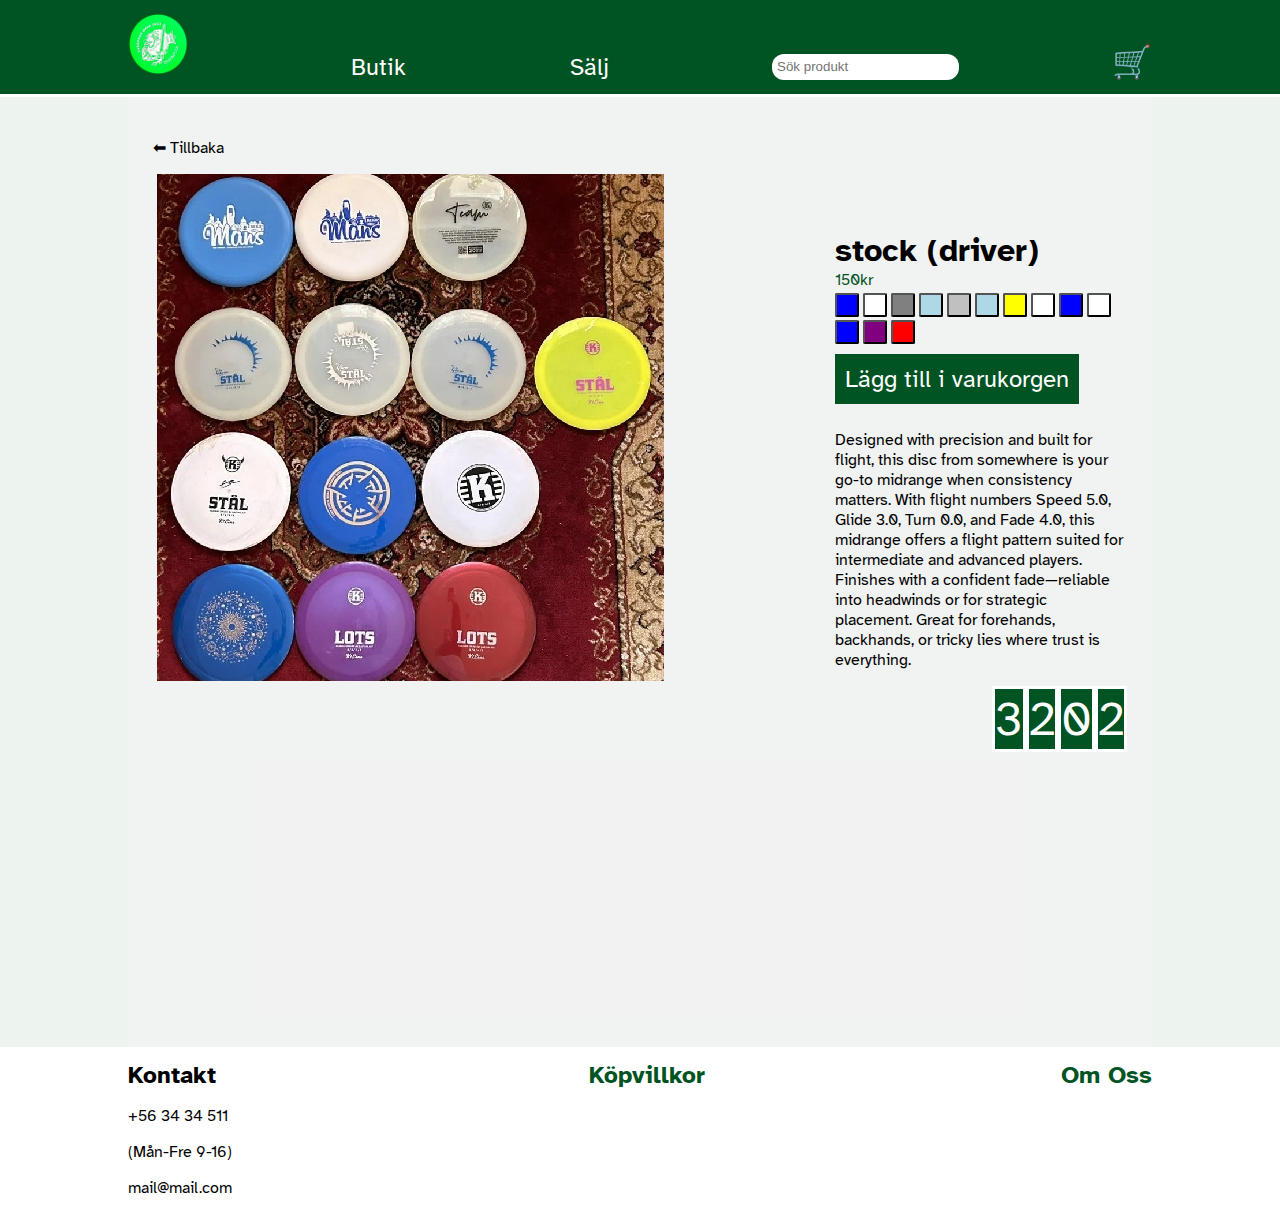
<file: produkt5.html>
<!DOCTYPE html>
<html lang="sv">

<head>
    <meta charset="UTF-8">
    <meta name="viewport" content="width=device-width, initial-scale=1.0">
    <title>DiscDobb</title>
    <link rel="stylesheet" href="index.css">
    <link rel="preconnect" href="https://fonts.googleapis.com">
    <link rel="preconnect" href="https://fonts.gstatic.com" crossorigin>
    <link
        href="https://fonts.googleapis.com/css2?family=Atkinson+Hyperlegible:ital,wght@0,400;0,700;1,400;1,700&family=Open+Sans:ital,wght@0,300..800;1,300..800&display=swap"
        rel="stylesheet">
</head>

<body>
    <header>
        <a href="index.html"><img src="media/logo.png" alt="hem"></a>
        <a href="butik.html" class="hideMobile">Butik</a>
        <a href="butik.html" class="hideMobile">Sälj</a>
        <div style="margin-top: auto; margin-bottom: 2px;" class="hideMobile">
            <input type="text" placeholder="Sök produkt">
        </div>
        <a href="vagn.html" style="font-size: 32px;">🛒</a>
    </header>

    <main>
        <div id="content">
            <a href="butik.html" style="text-decoration:none;color:black;">
                <p>⬅ Tillbaka</p>
            </a>

            <article id="shop">
                <div id="product" style="width: 75%;">
                    <div id="productShop">
                        <picture>
                            <source srcset="media/bild10.webp" type="image/webp">
                            <img style="margin-right: 10px;" src="media/bild10.jpg" alt="bild av disc">
                        </picture>
                    </div>
                </div>

                <div id="shopInfo">
                    <h1>stock (driver)</h1>
                    <p class="price">150kr</p>
                    <div>
                        <button class="colorPick" style="background-color: blue;"></button>
                        <button class="colorPick" style="background-color: white;"></button>
                        <button class="colorPick" style="background-color: grey;"></button>
                        <button class="colorPick" style="background-color: lightblue;"></button>
                        <button class="colorPick" style="background-color: silver;"></button>
                        <button class="colorPick" style="background-color: lightblue;"></button>
                        <button class="colorPick" style="background-color: yellow;"></button>
                        <button class="colorPick" style="background-color: white;"></button>
                        <button class="colorPick" style="background-color: blue;"></button>
                        <button class="colorPick" style="background-color: white;"></button>
                        <button class="colorPick" style="background-color: blue;"></button>
                        <button class="colorPick" style="background-color: purple;"></button>
                        <button class="colorPick" style="background-color: red;"></button>
                    </div>
                    <button id="putIn">Lägg till i varukorgen</button>
                    <p>
                        Designed with precision and built for flight, this disc from
                        somewhere is your go-to midrange when
                        consistency matters. With flight numbers Speed 5.0, Glide 3.0, Turn 0.0, and Fade 4.0, this
                        midrange offers a flight pattern suited for intermediate and advanced players. Finishes with a
                        confident fade—reliable into headwinds or for strategic placement. Great for forehands,
                        backhands, or tricky lies where trust is everything.
                    </p>
                </div>

                <div id="productShopMobile">
                    <picture>
                        <source srcset="media/bild10.webp" type="image/webp">
                        <img class="mobileImg" src="media/bild10.jpg" alt="bild av disc">
                    </picture>
                </div>
            </article>

            <div style="display:flex; justify-content: space-between;">
                <div></div>
                <div style="display:flex;">
                    <p class="stats">3</p>
                    <p class="stats">2</p>
                    <p class="stats">0</p>
                    <p class="stats">2</p>
                </div>
            </div>
        </div>
    </main>

    <footer>
        <div class="footinfo">
            <h2>Kontakt</h2>
            <p>+56 34 34 511</p>
            <p>(Mån-Fre 9-16)</p>
            <p>mail@mail.com</p>
        </div>
        <div class="footinfo">
            <h2><a href="villkor.html">Köpvillkor</a></h2>
        </div>
        <div class="footinfo">
            <h2><a href="info.html">Om Oss</a></h2>
        </div>
    </footer>

    <script>
        if (window.innerWidth < 900) {
            document.getElementById('videoThrow').controls = true;
        }
    </script>
</body>

</html>
</file>
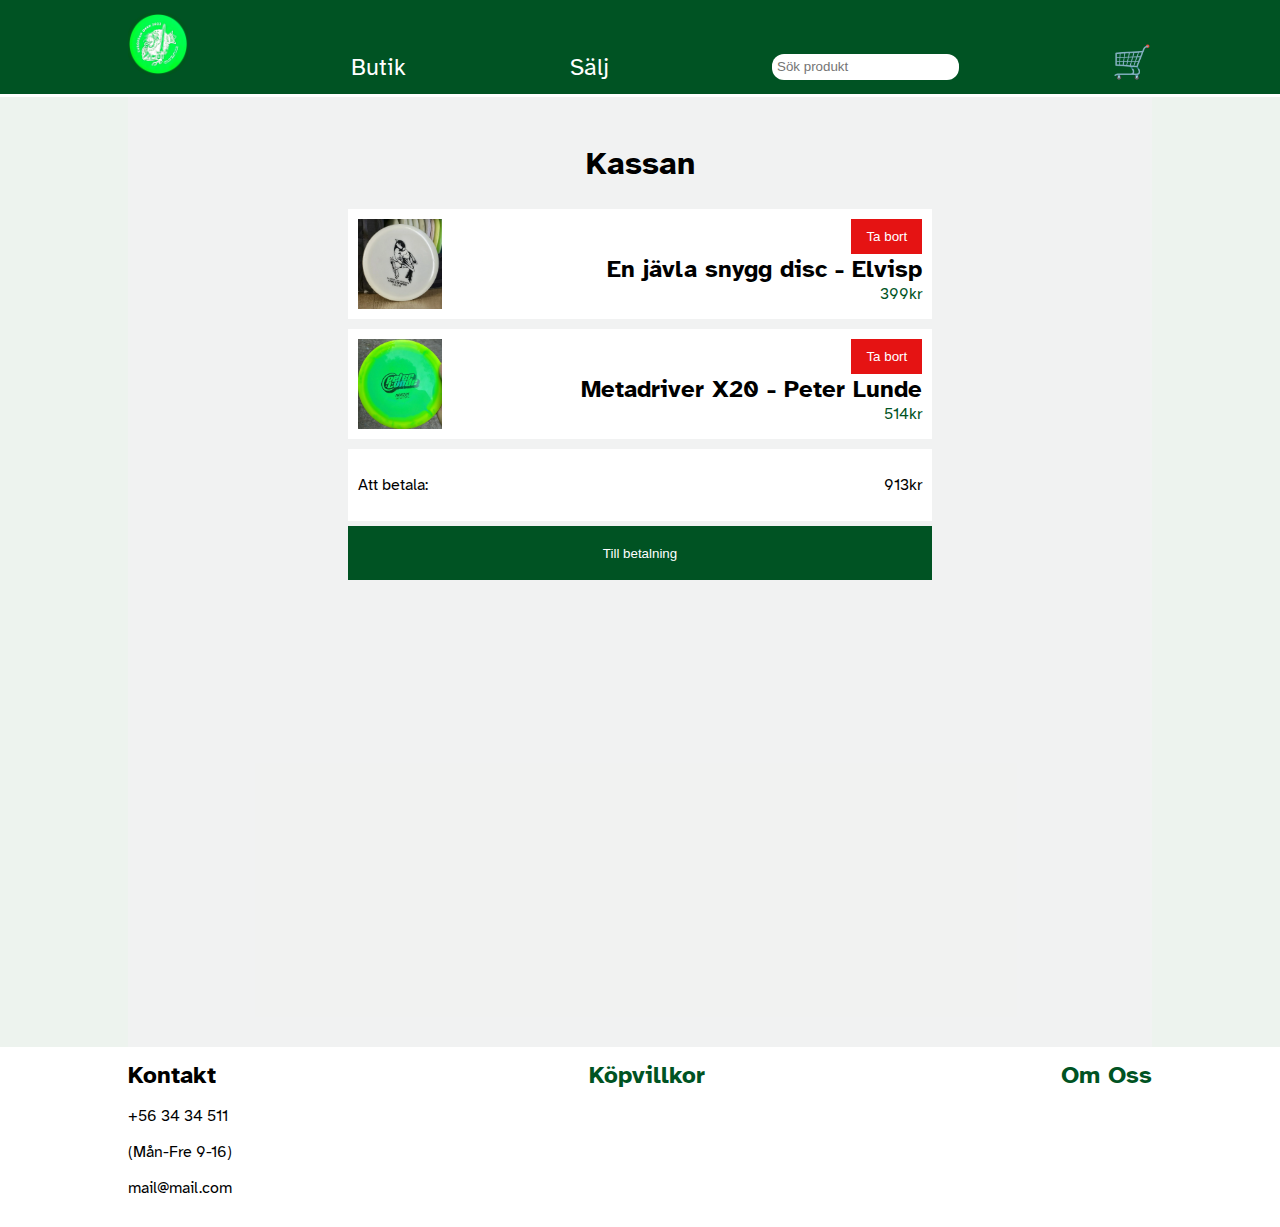
<file: vagn.html>
<!DOCTYPE html>
<html lang="sv">

<head>
    <meta charset="UTF-8">
    <meta name="viewport" content="width=device-width, initial-scale=1.0">
    <title>DiscDobb</title>
    <link rel="stylesheet" href="index.css">
    <link rel="preconnect" href="https://fonts.googleapis.com">
    <link rel="preconnect" href="https://fonts.gstatic.com" crossorigin>
    <link
        href="https://fonts.googleapis.com/css2?family=Atkinson+Hyperlegible:ital,wght@0,400;0,700;1,400;1,700&family=Open+Sans:ital,wght@0,300..800;1,300..800&display=swap"
        rel="stylesheet">
</head>

<body>
    <header>
        <a href="index.html"><img src="media/logo.png" alt="hem"></a>
        <a href="butik.html" class="hideMobile">Butik</a>
        <a href="butik.html" class="hideMobile">Sälj</a>
        <div style="margin-top: auto; margin-bottom: 2px;" class="hideMobile">
            <input type="text" placeholder="Sök produkt">
        </div>
        <a href="vagn.html" style="font-size: 32px;">🛒</a>
    </header>
    <main>
        <div id="content">
            <h1 style="text-align: center;">Kassan</h1>
            <div class="cartRow">
                <div class="unit">
                    <img class="cartImg" src="media/bild1.webp" alt="bild av elvis disc">
                    <div class="unitTxt">
                        <button class="cartBtn">Ta bort</button>
                        <h2>En jävla snygg disc - Elvisp</h2>
                        <p class="price">399kr</p>
                    </div>
                </div>
                <div class="unit">
                    <img class="cartImg" src="media/bild2.webp" alt="bild av peters disc">
                    <div class="unitTxt">
                        <button class="cartBtn">Ta bort</button>
                        <h2>Metadriver X20 - Peter Lunde</h2>
                        <p class="price">514kr</p>
                    </div>
                </div>
                <div class="unit">
                    <p>Att betala:</p>
                    <p>913kr</p>
                </div>
                <button id="payBtn">Till betalning</button>
            </div>
        </div>
        </div>
    </main>
    <footer>
        <div class="footinfo">
            <h2>Kontakt</h2>
            <p>+56 34 34 511</p>
            <p>(Mån-Fre 9-16)</p>
            <p>mail@mail.com</p>
        </div>
        <div class="footinfo">
            <h2><a href="villkor.html">Köpvillkor</a></h2>
        </div>
        <div class="footinfo">
            <h2><a href="info.html">Om Oss</a></h2>
        </div>
    </footer>
</body>

</html>
</file>
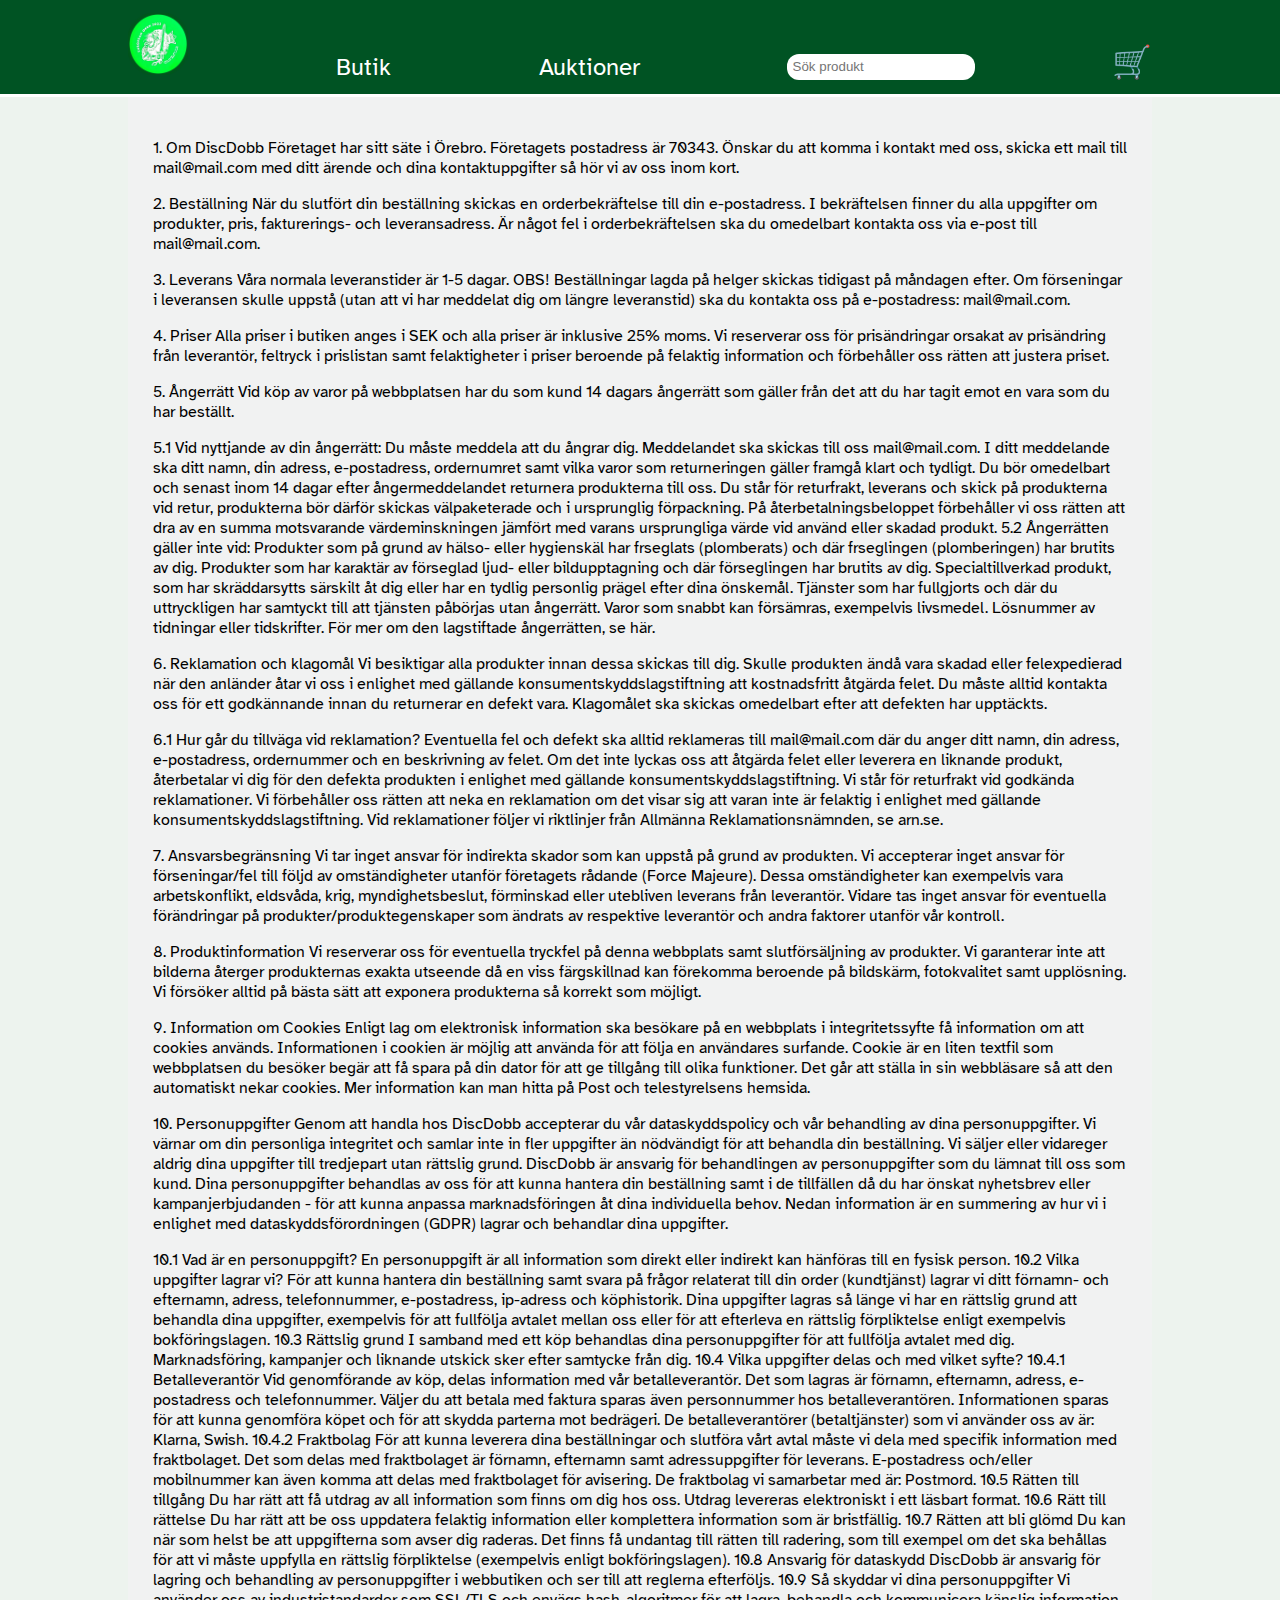
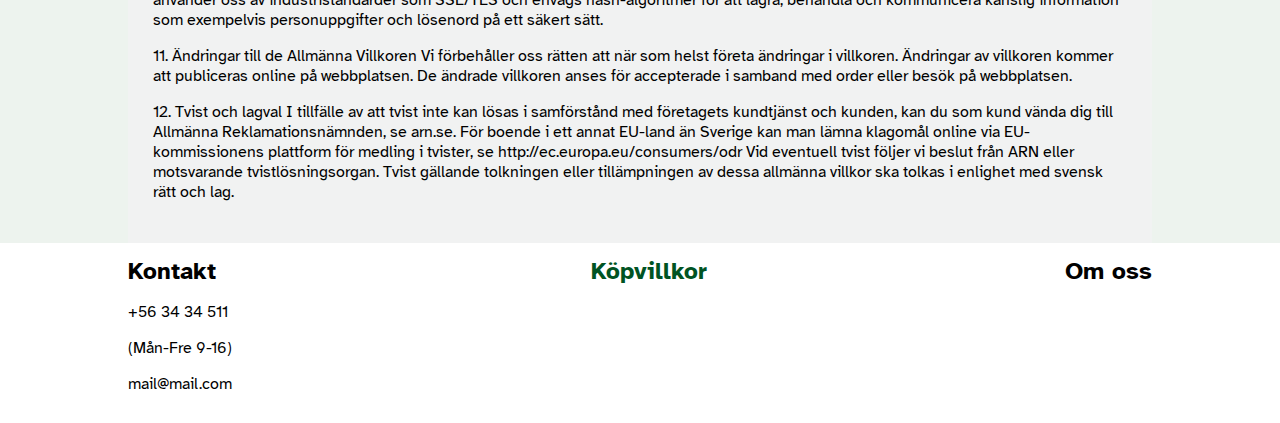
<file: villkor.html>
<!DOCTYPE html>
<html lang="sv">

<head>
    <meta charset="UTF-8">
    <meta name="viewport" content="width=device-width, initial-scale=1.0">
    <title>DiscDobb</title>
    <link rel="stylesheet" href="index.css">
    <link rel="preconnect" href="https://fonts.googleapis.com">
    <link rel="preconnect" href="https://fonts.gstatic.com" crossorigin>
    <link
        href="https://fonts.googleapis.com/css2?family=Atkinson+Hyperlegible:ital,wght@0,400;0,700;1,400;1,700&family=Open+Sans:ital,wght@0,300..800;1,300..800&display=swap"
        rel="stylesheet">
</head>

<body>
    <header>
        <a href="index.html"><img src="media/logo.png" alt="hem"></a>
        <a href="butik.html" class="hideMobile">Butik</a>
        <a href="butik.html" class="hideMobile">Auktioner</a>
        <div style="margin-top: auto; margin-bottom: 2px;" class="hideMobile">
            <input type="text" placeholder="Sök produkt">
        </div>
        <a href="vagn.html" style="font-size: 32px;">🛒</a>
    </header>
    <main>
        <div id="content">
            <p>
                1. Om DiscDobb
                Företaget har sitt säte i Örebro. Företagets postadress är 70343.
                Önskar du att komma i kontakt med oss, skicka ett mail till mail@mail.com med ditt ärende och dina
                kontaktuppgifter så
                hör vi av oss inom kort.</p>
            <p>
                2. Beställning
                När du slutfört din beställning skickas en orderbekräftelse till din e-postadress. I bekräftelsen finner
                du alla
                uppgifter om produkter, pris, fakturerings- och leveransadress.
                Är något fel i orderbekräftelsen ska du omedelbart kontakta oss via e-post till mail@mail.com.</p>
            <p>
                3. Leverans
                Våra normala leveranstider är 1-5 dagar. OBS! Beställningar lagda på helger skickas tidigast på måndagen
                efter.
                Om förseningar i leveransen skulle uppstå (utan att vi har meddelat dig om längre leveranstid) ska du
                kontakta oss på
                e-postadress: mail@mail.com.
            </p>
            <p>
                4. Priser
                Alla priser i butiken anges i SEK och alla priser är inklusive 25% moms.
                Vi reserverar oss för prisändringar orsakat av prisändring från leverantör, feltryck i prislistan samt
                felaktigheter i
                priser beroende på felaktig information och förbehåller oss rätten att justera priset.
            </p>
            <p>
                5. Ångerrätt
                Vid köp av varor på webbplatsen har du som kund 14 dagars ångerrätt som gäller från det att du har tagit
                emot en vara
                som du har beställt.
            </p>
            <p>
                5.1 Vid nyttjande av din ångerrätt:
                Du måste meddela att du ångrar dig. Meddelandet ska skickas till oss mail@mail.com. I ditt meddelande
                ska ditt namn, din
                adress, e-postadress, ordernumret samt vilka varor som returneringen gäller framgå klart och tydligt.
                Du bör omedelbart och senast inom 14 dagar efter ångermeddelandet returnera produkterna till oss.
                Du står för returfrakt, leverans och skick på produkterna vid retur, produkterna bör därför skickas
                välpaketerade och i
                ursprunglig förpackning.
                På återbetalningsbeloppet förbehåller vi oss rätten att dra av en summa motsvarande värdeminskningen
                jämfört med varans
                ursprungliga värde vid använd eller skadad produkt.
                5.2 Ångerrätten gäller inte vid:
                Produkter som på grund av hälso- eller hygienskäl har frseglats (plomberats) och där frseglingen
                (plomberingen) har
                brutits av dig.
                Produkter som har karaktär av förseglad ljud- eller bildupptagning och där förseglingen har brutits av
                dig.
                Specialtillverkad produkt, som har skräddarsytts särskilt åt dig eller har en tydlig personlig prägel
                efter dina
                önskemål.
                Tjänster som har fullgjorts och där du uttryckligen har samtyckt till att tjänsten påbörjas utan
                ångerrätt.
                Varor som snabbt kan försämras, exempelvis livsmedel.
                Lösnummer av tidningar eller tidskrifter.
                För mer om den lagstiftade ångerrätten, se här.
            </p>
            <p>
                6. Reklamation och klagomål
                Vi besiktigar alla produkter innan dessa skickas till dig. Skulle produkten ändå vara skadad eller
                felexpedierad när den
                anländer åtar vi oss i enlighet med gällande konsumentskyddslagstiftning att kostnadsfritt åtgärda
                felet.
                Du måste alltid kontakta oss för ett godkännande innan du returnerar en defekt vara.
                Klagomålet ska skickas omedelbart efter att defekten har upptäckts.
            </p>
            <p>
                6.1 Hur går du tillväga vid reklamation?
                Eventuella fel och defekt ska alltid reklameras till mail@mail.com där du anger ditt namn, din adress,
                e-postadress,
                ordernummer och en beskrivning av felet.
                Om det inte lyckas oss att åtgärda felet eller leverera en liknande produkt, återbetalar vi dig för den
                defekta
                produkten i enlighet med gällande konsumentskyddslagstiftning. Vi står för returfrakt vid godkända
                reklamationer.
                Vi förbehåller oss rätten att neka en reklamation om det visar sig att varan inte är felaktig i enlighet
                med gällande
                konsumentskyddslagstiftning. Vid reklamationer följer vi riktlinjer från Allmänna Reklamationsnämnden,
                se arn.se.
            </p>
            <p>
                7. Ansvarsbegränsning
                Vi tar inget ansvar för indirekta skador som kan uppstå på grund av produkten.
                Vi accepterar inget ansvar för förseningar/fel till följd av omständigheter utanför företagets rådande
                (Force Majeure).
                Dessa omständigheter kan exempelvis vara arbetskonflikt, eldsvåda, krig, myndighetsbeslut, förminskad
                eller utebliven
                leverans från leverantör.
                Vidare tas inget ansvar för eventuella förändringar på produkter/produktegenskaper som ändrats av
                respektive leverantör
                och andra faktorer utanför vår kontroll.
            </p>
            <p>
                8. Produktinformation
                Vi reserverar oss för eventuella tryckfel på denna webbplats samt slutförsäljning av produkter. Vi
                garanterar inte att
                bilderna återger produkternas exakta utseende då en viss färgskillnad kan förekomma beroende på
                bildskärm, fotokvalitet
                samt upplösning. Vi försöker alltid på bästa sätt att exponera produkterna så korrekt som möjligt.
            </p>
            <p>
                9. Information om Cookies
                Enligt lag om elektronisk information ska besökare på en webbplats i integritetssyfte få information om
                att cookies
                används. Informationen i cookien är möjlig att använda för att följa en användares surfande. Cookie är
                en liten textfil
                som webbplatsen du besöker begär att få spara på din dator för att ge tillgång till olika funktioner.
                Det går att ställa
                in sin webbläsare så att den automatiskt nekar cookies. Mer information kan man hitta på Post och
                telestyrelsens
                hemsida.
            </p>
            <p>
                10. Personuppgifter
                Genom att handla hos DiscDobb accepterar du vår dataskyddspolicy och vår behandling av dina
                personuppgifter. Vi värnar
                om din personliga integritet och samlar inte in fler uppgifter än nödvändigt för att behandla din
                beställning. Vi säljer
                eller vidareger aldrig dina uppgifter till tredjepart utan rättslig grund.
                DiscDobb är ansvarig för behandlingen av personuppgifter som du lämnat till oss som kund. Dina
                personuppgifter behandlas
                av oss för att kunna hantera din beställning samt i de tillfällen då du har önskat nyhetsbrev eller
                kampanjerbjudanden -
                för att kunna anpassa marknadsföringen åt dina individuella behov.
                Nedan information är en summering av hur vi i enlighet med dataskyddsförordningen (GDPR) lagrar och
                behandlar dina
                uppgifter.
            </p>
            <p>
                10.1 Vad är en personuppgift?
                En personuppgift är all information som direkt eller indirekt kan hänföras till en fysisk person.
                10.2 Vilka uppgifter lagrar vi?
                För att kunna hantera din beställning samt svara på frågor relaterat till din order (kundtjänst) lagrar
                vi ditt förnamn-
                och efternamn, adress, telefonnummer, e-postadress, ip-adress och köphistorik.
                Dina uppgifter lagras så länge vi har en rättslig grund att behandla dina uppgifter, exempelvis för att
                fullfölja
                avtalet mellan oss eller för att efterleva en rättslig förpliktelse enligt exempelvis bokföringslagen.
                10.3 Rättslig grund
                I samband med ett köp behandlas dina personuppgifter för att fullfölja avtalet med dig.
                Marknadsföring, kampanjer och liknande utskick sker efter samtycke från dig.
                10.4 Vilka uppgifter delas och med vilket syfte?
                10.4.1 Betalleverantör
                Vid genomförande av köp, delas information med vår betalleverantör. Det som lagras är förnamn,
                efternamn, adress,
                e-postadress och telefonnummer. Väljer du att betala med faktura sparas även personnummer hos
                betalleverantören.
                Informationen sparas för att kunna genomföra köpet och för att skydda parterna mot bedrägeri.
                De betalleverantörer (betaltjänster) som vi använder oss av är: Klarna, Swish.
                10.4.2 Fraktbolag
                För att kunna leverera dina beställningar och slutföra vårt avtal måste vi dela med specifik information
                med
                fraktbolaget. Det som delas med fraktbolaget är förnamn, efternamn samt adressuppgifter för leverans.
                E-postadress
                och/eller mobilnummer kan även komma att delas med fraktbolaget för avisering.
                De fraktbolag vi samarbetar med är: Postmord.
                10.5 Rätten till tillgång
                Du har rätt att få utdrag av all information som finns om dig hos oss. Utdrag levereras elektroniskt i
                ett läsbart
                format.
                10.6 Rätt till rättelse
                Du har rätt att be oss uppdatera felaktig information eller komplettera information som är bristfällig.
                10.7 Rätten att bli glömd
                Du kan när som helst be att uppgifterna som avser dig raderas. Det finns få undantag till rätten till
                radering, som till
                exempel om det ska behållas för att vi måste uppfylla en rättslig förpliktelse (exempelvis enligt
                bokföringslagen).
                10.8 Ansvarig för dataskydd
                DiscDobb är ansvarig för lagring och behandling av personuppgifter i webbutiken och ser till att
                reglerna efterföljs.
                10.9 Så skyddar vi dina personuppgifter
                Vi använder oss av industristandarder som SSL/TLS och envägs hash-algoritmer för att lagra, behandla och
                kommunicera
                känslig information som exempelvis personuppgifter och lösenord på ett säkert sätt.
            </p>
            <p>
                11. Ändringar till de Allmänna Villkoren
                Vi förbehåller oss rätten att när som helst företa ändringar i villkoren. Ändringar av villkoren kommer
                att publiceras
                online på webbplatsen. De ändrade villkoren anses för accepterade i samband med order eller besök på
                webbplatsen.
            </p>
            <p>
                12. Tvist och lagval
                I tillfälle av att tvist inte kan lösas i samförstånd med företagets kundtjänst och kunden, kan du som
                kund vända dig
                till Allmänna Reklamationsnämnden, se arn.se. För boende i ett annat EU-land än Sverige kan man lämna
                klagomål online
                via EU-kommissionens plattform för medling i tvister, se http://ec.europa.eu/consumers/odr
                Vid eventuell tvist följer vi beslut från ARN eller motsvarande tvistlösningsorgan.
                Tvist gällande tolkningen eller tillämpningen av dessa allmänna villkor ska tolkas i enlighet med svensk
                rätt och lag.
            </p>
        </div>
    </main>
    <footer>
        <div>
            <h2>Kontakt</h2>
            <p>+56 34 34 511</p>
            <p>(Mån-Fre 9-16)</p>
            <p>mail@mail.com</p>
        </div>
        <div>
            <h2><a href="villkor.html">Köpvillkor</a></h2>
            <p></p>
        </div>
        <div>
            <h2>Om oss</h2>
            <p></p>
        </div>
    </footer>
</body>

</html>
</file>
<file: index.css>
body {
    margin: 0;
    min-height: 100vh;
    display: flex;
    flex-direction: column;
    font-family: "Atkinson Hyperlegible", sans-serif;
    font-weight: 400;
    font-style: normal;
}

header {
    background-color: #005323;
    min-height: 50px;
    border-bottom: solid white;
    display: flex;
    justify-content: space-between;
    padding: 1% 10%;
}

header img {
    width: 60px;
}

header a {
    text-decoration: none;
    margin-top: auto;
    color: white;
    font-size: 24px;
}

header a:hover {
    color: rgb(185, 185, 185);
}

input {
    padding: 3%;
    border-radius: 12px;
    border: none;
}

main {
    background-color: rgb(237, 243, 238);
    flex: 1;
    background-repeat: no-repeat;
    background-size: cover;
}

#content {
    margin: 0 10%;
    background-color: rgba(242, 242, 242, 0.841);
    min-height: 100vh;
    padding: 25px;
}

#groups {
    display: flex;
    justify-content: center;
    margin: 20px;
}

.groupImg {
    object-fit: cover;
    margin: 0 14px;
    height: 345px;
}

.imgSlide {
    height: 345px;
    width: 80%;
    object-fit: cover;
    margin-left: auto;
    margin-right: auto;
}

footer {
    display: flex;
    justify-content: space-between;
    padding: 1% 10%;
}

footer a {
    text-decoration: none;
    color: #005323;
}

footer a:hover {
    color: rgb(186, 186, 186);
}

#product {
    display: flex;
    flex-wrap: wrap;
    padding: 0 4px;
}

.productRow {
    flex: 25%;
    max-width: 50%;
    padding: 0 4px;
    max-height: 50%;
}

.productRow a {
    text-decoration: none;
    color: black;
}

#groups a {
    text-decoration: none;
    color: black;
}

#productShop {
    width: 100%;
    height: 100%;

}

.productImg {
    object-fit: cover;
    vertical-align: middle;
    width: 100%;
    height: 37%;
    margin-top: 8px;
}

.cartRow {
    display: flex;
    flex-direction: column;

}



.price {
    color: #005323;
    margin: 0;
}

h2 {
    margin: 0;
}

article h1 {
    text-align: center;
}

article {
    height: auto;

}

.sort {
    display: flex;
    margin: auto;
}

.sort p {
    margin: 10px;
}

#shop {
    display: flex;
    align-items: flex-end;
}

.colorPick {
    padding: 10px;
    border-radius: 2px;
    border: solid 1 black;
}

#putIn {
    padding: 10px;
    border: none;
    background-color: #005323;
    color: white;
    font-family: "Atkinson Hyperlegible", sans-serif;
    font-size: 24px;
    margin: 10px 0;
}

#shop div h1 {
    text-align: left;
    margin: 0;
}

#shopInfo {
    max-width: 30%;
}

.stats {
    background-color: #005323;
    color: white;
    border: solid white;
    align-self: flex-start;
    font-size: 48px;
    margin: 0;
}

#productShopMobile {
    position: fixed;
    display: none;
}

.unit {
    display: flex;
    background-color: rgb(255, 255, 255);
    padding: 10px;
    justify-content: space-between;
    margin: 5px 20%;
}

.cartImg {
    object-fit: cover;
    width: 15%;
    height: 10vh;

}

.unitTxt {
    text-align: right;
}

.cartBtn {
    background-color: rgb(229, 19, 19);
    color: white;
    padding: 10px 15px;
    border: none;
}

#payBtn {
    background-color: #005323;
    color: white;
    border: none;
    padding: 2%;
    margin: 0 20%;
}

#groupsShop {
    display: flex;
    justify-content: center;
    margin: 20px;
}

@media (max-width: 900px) {
    #shop {
        display: block;
    }

    #shopInfo {
        max-width: 100%;
    }

    h2 {
        font-size: 12px;
    }


    .groupImg {
        width: 130px;
        margin: 0;
    }

    #slides {
        width: 100%;
        margin: 0;
        padding: 0;
    }

    .imgSlide {
        width: 100%;
        margin: 0;
        padding: 0;
    }

    #content {
        margin: 0 1%;
        padding: 0;
    }

    #productShop {
        position: fixed;
        display: none;
    }

    #productShopMobile {
        display: flex;
        position: relative;
        justify-content: flex-start;
    }

    .mobileImg {
        overflow: hidden;
        width: 32vw;
    }

    .cartImg {
        width: 30%;
    }

    #payBtn {
        padding: 8%;
    }

    .hideMobile {
        display: none;
    }

    .mobileChangeFootInfo {
        width: 150px;
        font-size: 12px;
    }

    #groupsShop {
        display: inline;
    }
}
</file>
